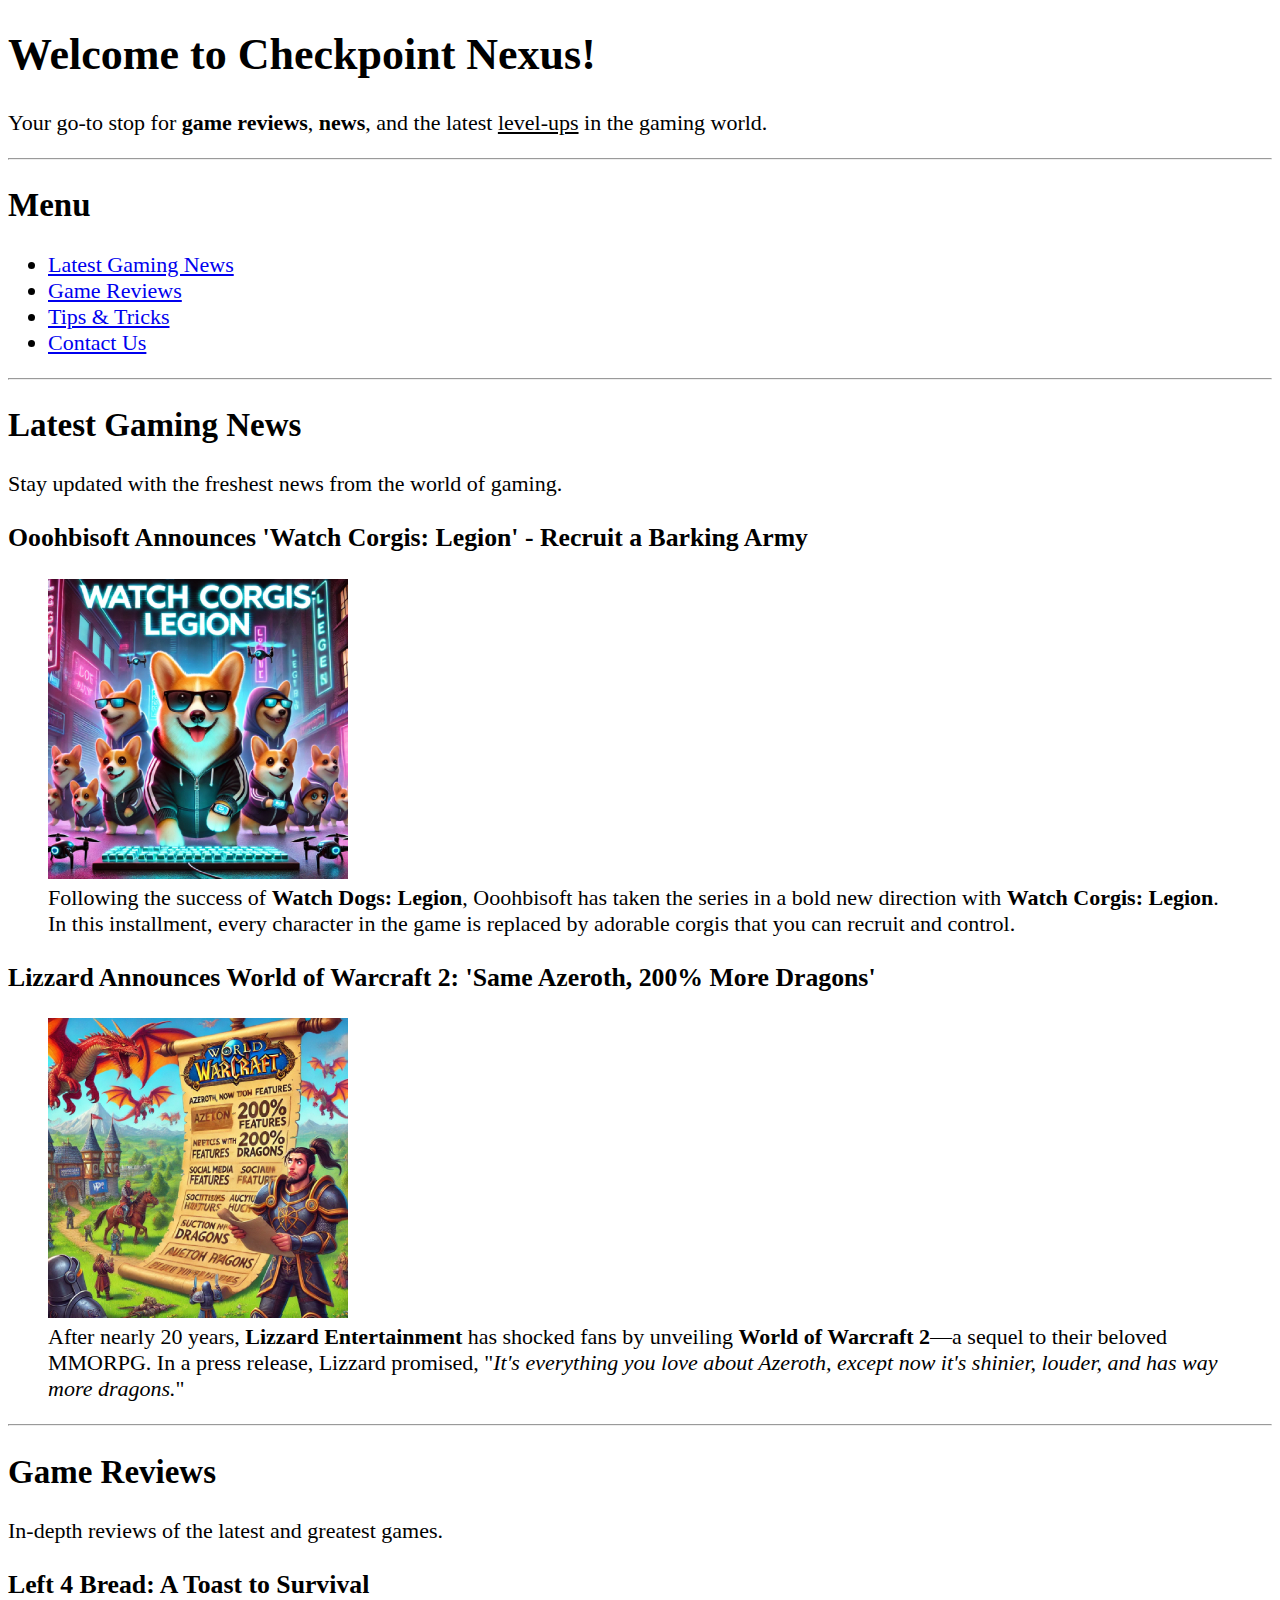
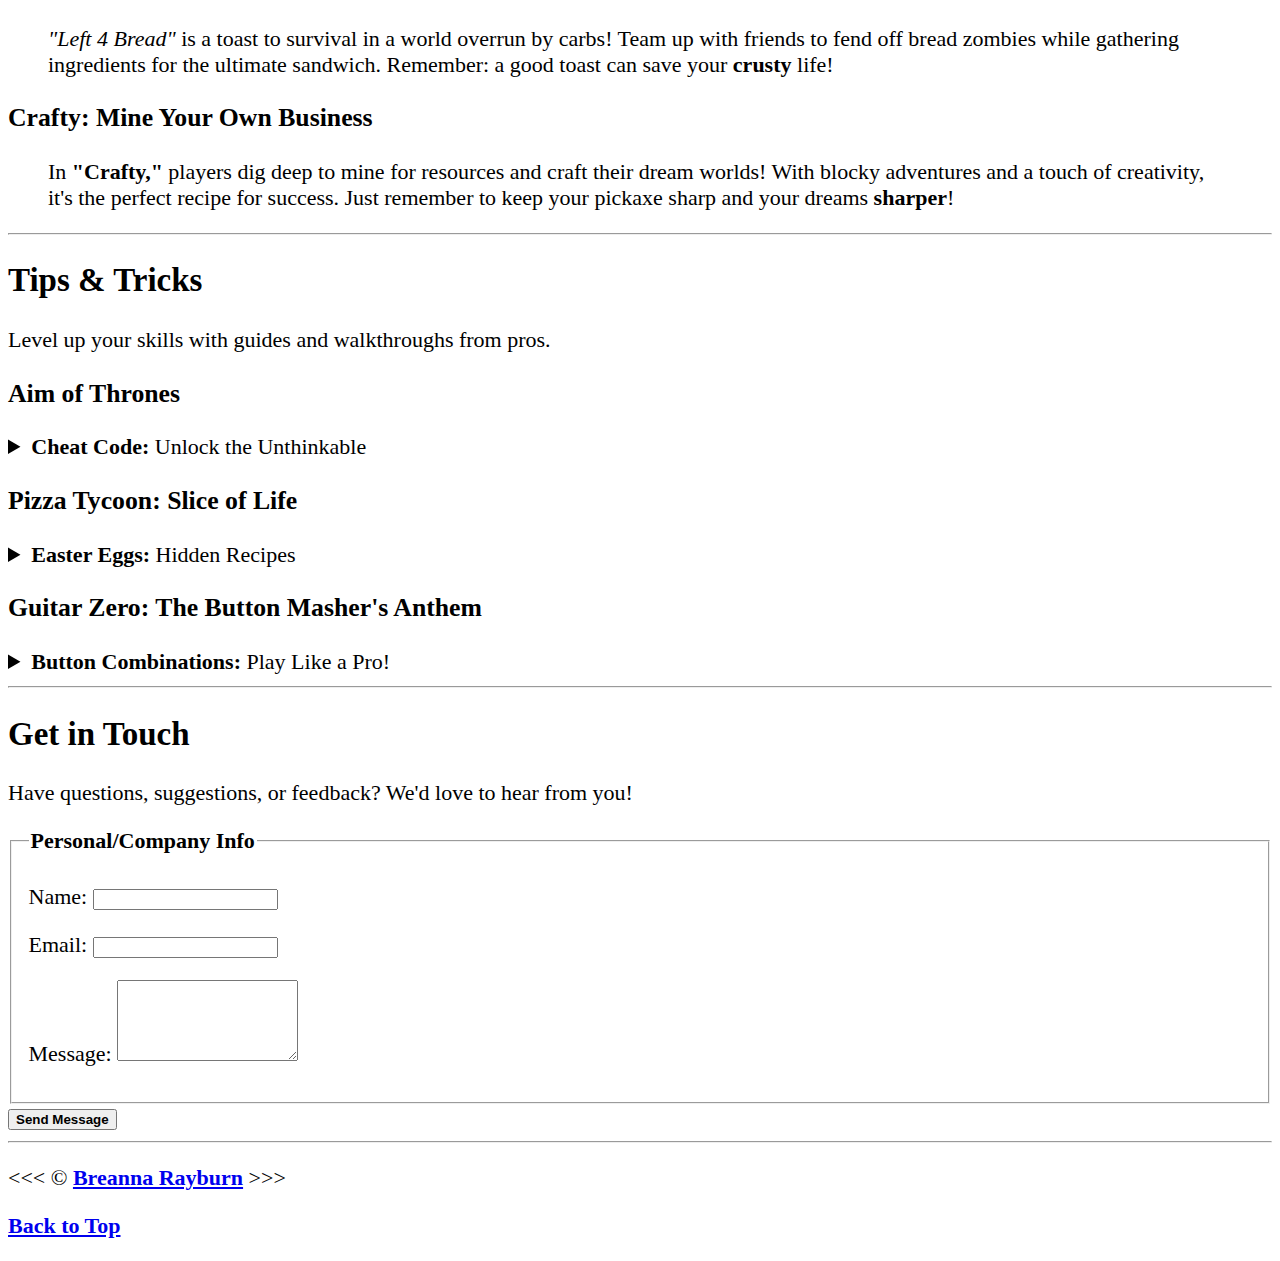
<file: w3/index.html>
<!DOCTYPE html>
<html lang="en">

<head>
  <meta charset="UTF-8">
  <meta name="author" content="Breanna Rayburn">
  <meta name="description"
    content="Explore Checkpoint Nexus for the latest game reviews, news, and tips, offering engaging insights into the gaming world.">
  <title>Home</title>
  <link rel="icon" href="joystick-favicon.png" type="image/x-icon">
  <link rel="stylesheet" href="main.css" type="text/css">
</head>

<body>

  <header>
    <h1>Welcome to <strong>Checkpoint Nexus</strong>!</h1>
    <p>Your go-to stop for <strong>game reviews</strong>, <strong>news</strong>, and the latest <u>level-ups</u> in the
      gaming world.</p>

    <hr>

    <nav aria-label="primary-navigation">
      <h2>Menu</h2>
      <ul>
        <li><a href="#news">Latest Gaming News</a></li>
        <li><a href="#reviews">Game Reviews</a></li>
        <li><a href="#tips">Tips & Tricks</a></li>
        <li><a href="#contact">Contact Us</a></li>
      </ul>
    </nav>
  </header>

  <hr>

  <main>
    <article id="news">
      <h2>Latest Gaming News</h2>
      <p>Stay updated with the freshest news from the world of gaming.</p>

      <section>
        <h3><strong>Ooohbisoft</strong> Announces 'Watch Corgis: Legion' - Recruit a Barking Army</h3>
        <figure>
          <img src="../imgs/watch-corgis-legion.png"
            alt="A group of corgis wearing futuristic hacker gear (sunglasses, hoodies, and tiny earpieces)"
            title="Watch Corgis Legion Art Reveal" width="300" height="300">
          <figcaption>Following the success of <strong>Watch Dogs: Legion</strong>, Ooohbisoft has taken the series in a
            bold new direction with <strong>Watch Corgis: Legion</strong>. In this installment, every character in the
            game is replaced by adorable corgis that you can recruit and control.</figcaption>
        </figure>
      </section>

      <section>
        <h3><strong>Lizzard</strong> Announces World of Warcraft 2: 'Same Azeroth, 200% More Dragons'</h3>
        <figure>
          <img src="../imgs/world-of-warcraft2.png"
            alt="A vibrant fantasy landscape with towering dragons flying over familiar cast"
            title="World of Warcraft 2 Art Reveal" width="300" height="300">
          <figcaption>After nearly 20 years, <strong>Lizzard Entertainment</strong> has shocked fans by unveiling
            <strong>World of Warcraft 2</strong>—a sequel to their beloved MMORPG. In a press release, Lizzard promised,
            "<em>It's everything you love about Azeroth, except now it's shinier, louder, and has way more
              dragons.</em>"
          </figcaption>
        </figure>
      </section>
    </article>

    <hr>

    <article id="reviews">
      <h2>Game Reviews</h2>
      <p>In-depth reviews of the latest and greatest games.</p>

      <section>
        <h3><strong>Left 4 Bread</strong>: A Toast to Survival</h3>
        <figure>
          <figcaption><em>"Left 4 Bread"</em> is a toast to survival in a world overrun by carbs! Team up with friends
            to fend off bread zombies while gathering ingredients for the ultimate sandwich. Remember: a good toast can
            save your <strong>crusty</strong> life!</figcaption>
        </figure>
      </section>
      <section>
        <h3><strong>Crafty</strong>: Mine Your Own Business</h3>
        <figure>
          <figcaption>In <strong>"Crafty,"</strong> players dig deep to mine for resources and craft their dream worlds!
            With blocky adventures and a touch of creativity, it's the perfect recipe for success. Just remember to keep
            your pickaxe sharp and your dreams <strong>sharper</strong>!</figcaption>
        </figure>
      </section>
    </article>

    <hr>

    <article id="tips">
      <h2>Tips & Tricks</h2>
      <p>Level up your skills with guides and walkthroughs from pros.</p>
      <section>
        <h3><strong>Aim of Thrones</strong></h3>
        <aside>
          <details>
            <summary><strong>Cheat Code:</strong> Unlock the Unthinkable</summary>
            <p>To unlock the ultimate weapon in <strong>"Aim of Thrones,"</strong> enter the code
              <strong>THRONEISYOURS</strong> at the main menu. This will give you unlimited power and make your enemies
              <em>quiver!</em>
            </p>
          </details>
        </aside>
      </section>
      <section>
        <h3><strong>Pizza Tycoon</strong>: Slice of Life</h3>
        <aside>
          <details>
            <summary><strong>Easter Eggs:</strong> Hidden Recipes</summary>
            <p>Explore the old Italian restaurant to find secret recipes for legendary pizzas that boost your sales by
              <strong>200%!</strong>
            </p>
          </details>
        </aside>
      </section>
      <section>
        <h3><strong>Guitar Zero</strong>: The Button Masher's Anthem</h3>
        <aside>
          <details>
            <summary><strong>Button Combinations:</strong> Play Like a Pro!</summary>
            <p>Master these button combinations to achieve maximum score:</p>
            <table>
              <caption>Button Combinations for Maximum Scoring</caption>
              <thead>
                <tr>
                  <th>Song Title</th>
                  <th>Button Combination</th>
                  <th>Bonus Effect</th>
                </tr>
              </thead>
              <tbody>
                <tr>
                  <td><strong>Rockin' Raccoon</strong></td>
                  <td>Green, Red, Yellow</td>
                  <td><strong>Double Points!</strong></td>
                </tr>
                <tr>
                  <td><strong>Funky Frog Jam</strong></td>
                  <td>Red, Blue, Blue, Yellow</td>
                  <td><strong>Speed Boost!</strong></td>
                </tr>
                <tr>
                  <td><strong>Metallic Moose</strong></td>
                  <td>Yellow, Green, Red, Green</td>
                  <td><strong>Extra Life!</strong></td>
                </tr>
                <tr>
                  <td><strong>Jazzed-Up Jaguar</strong></td>
                  <td>Blue, Red, Green, Blue</td>
                  <td><strong>High Score Multiplier!</strong></td>
                </tr>
              </tbody>
              <tfoot>
                <tr>
                  <td colspan="3">Master these combinations for ultimate success in <strong>"Guitar Zero!"</strong></td>
                </tr>
              </tfoot>
            </table>
          </details>
        </aside>
      </section>
    </article>

    <hr>

    <article id="contact">
      <h2>Get in Touch</h2>
      <p>Have questions, suggestions, or feedback? We'd love to hear from you!</p>
      <form action="#" method="POST">
        <fieldset>
          <legend><strong>Personal/Company Info</strong></legend>
          <p>
            <label for="name">Name:</label>
            <input type="text" id="name" name="name" required>
          </p>
          <p>
            <label for="email">Email:</label>
            <input type="email" id="email" name="email" required>
          </p>

          <p>
            <label for="message">Message:</label>
            <textarea id="message" name="message" rows="5" required></textarea>
          </p>
        </fieldset>

        <button type="submit"><strong>Send Message</strong></button>
      </form>
    </article>
  </main>

  <hr>

  <footer>
    <p>
      &lt;&lt;&lt; &copy; <a href="about.html"><strong>Breanna Rayburn</strong></a> &gt;&gt;&gt;
    </p>
    <p>
      <a href="#"><strong>Back to Top</strong></a>
    </p>
  </footer>

</body>

</html>
</file>
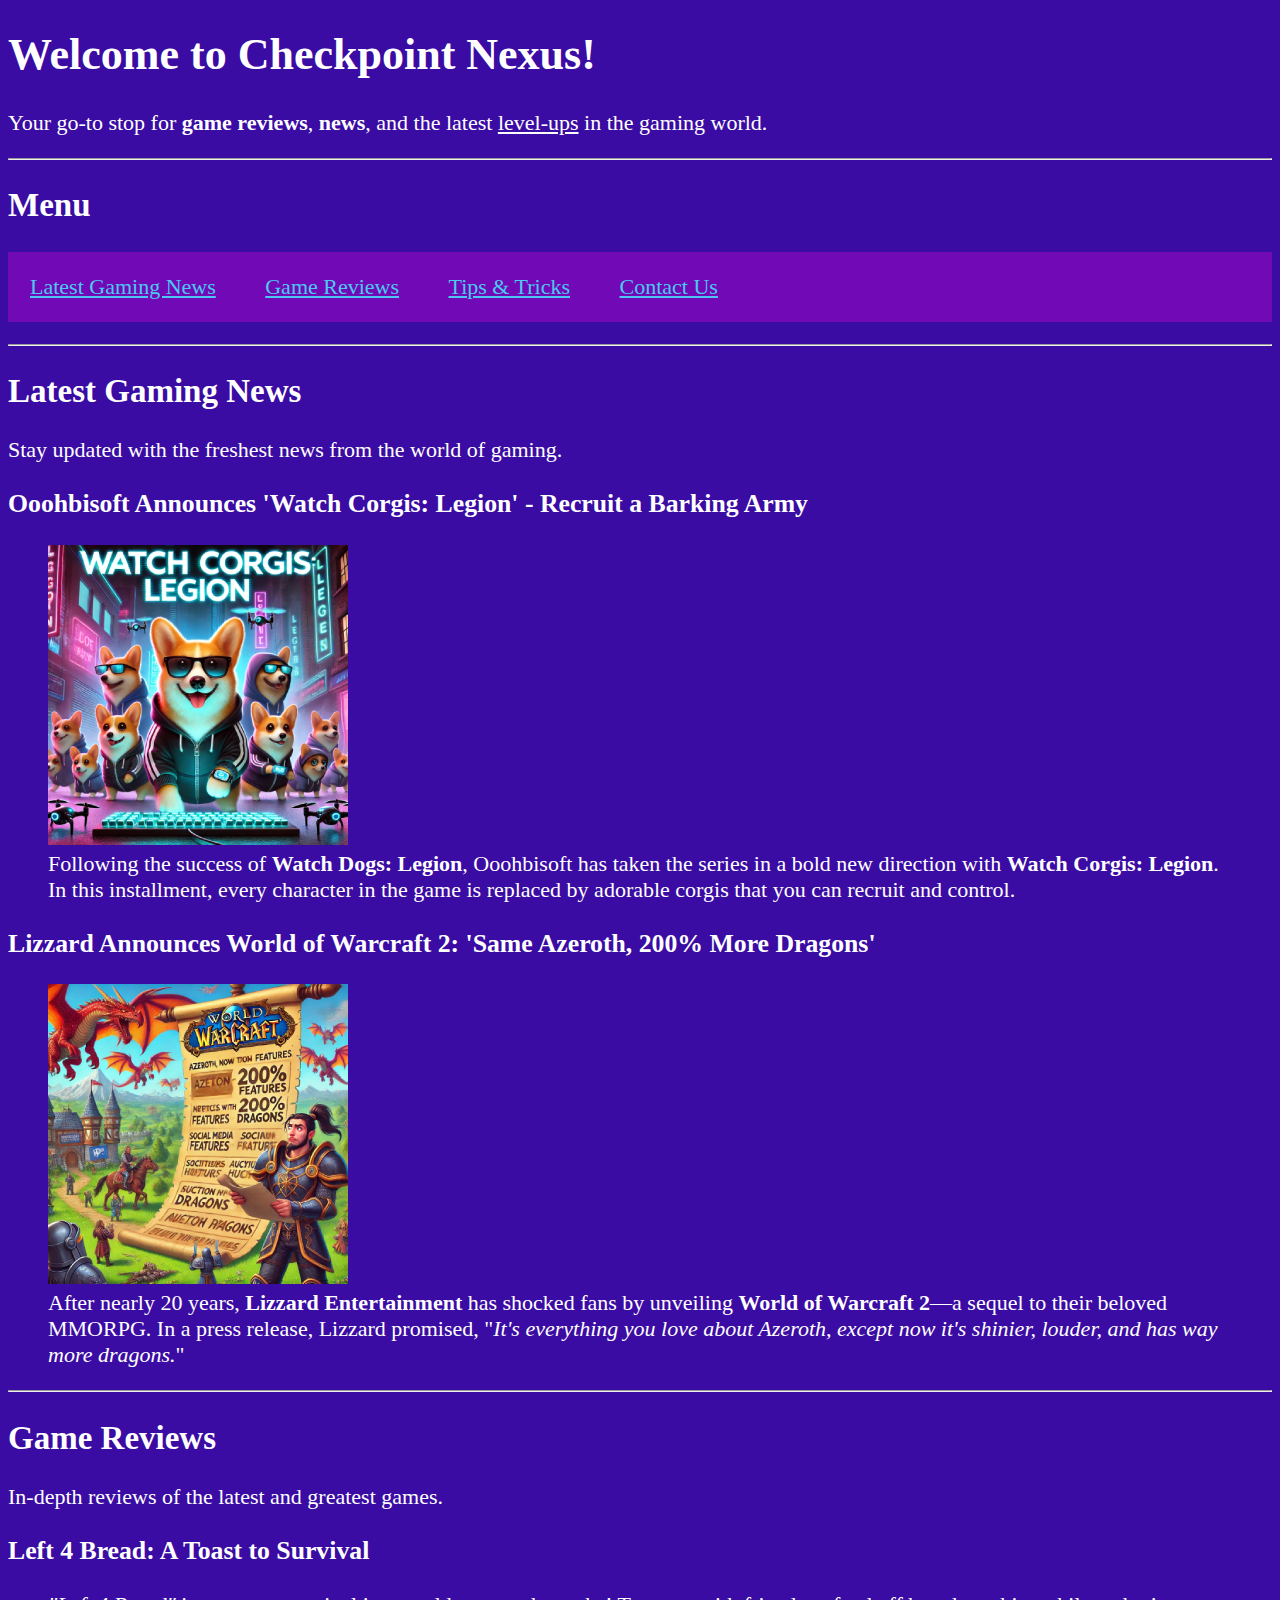
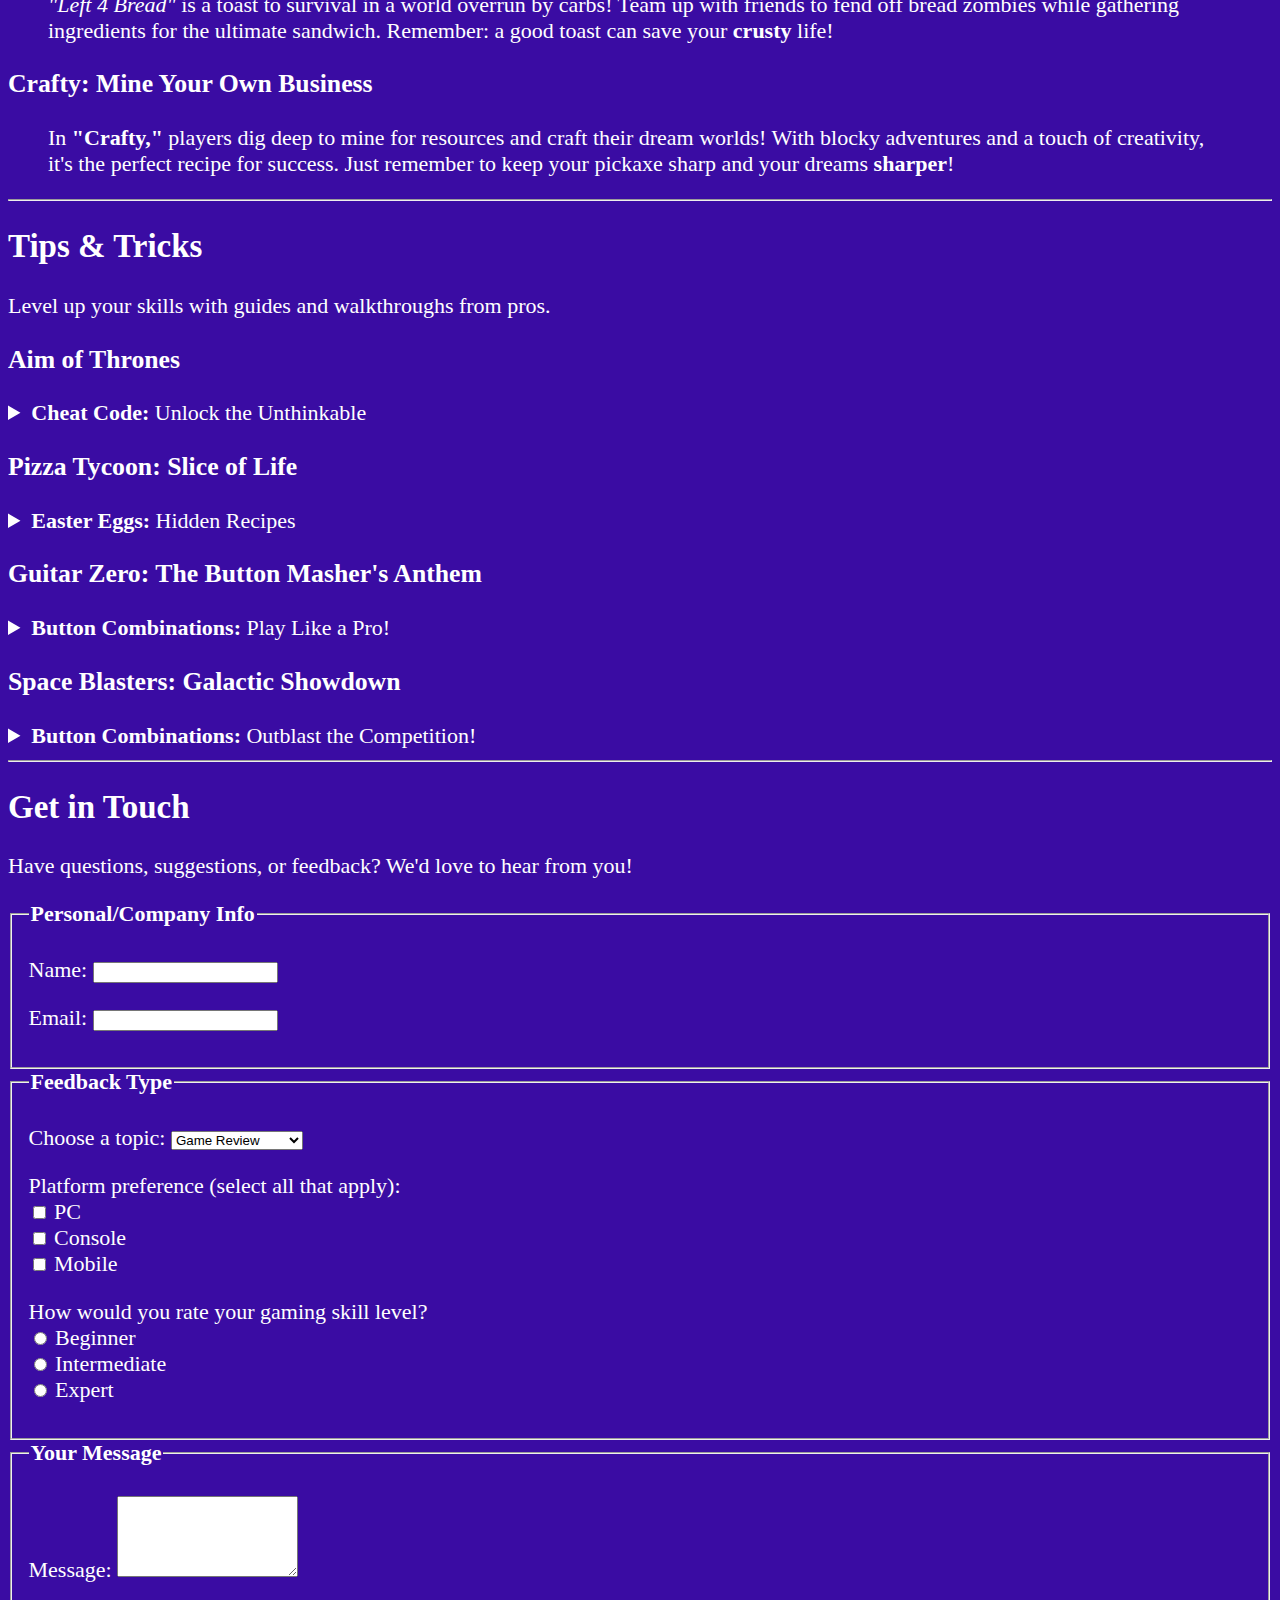
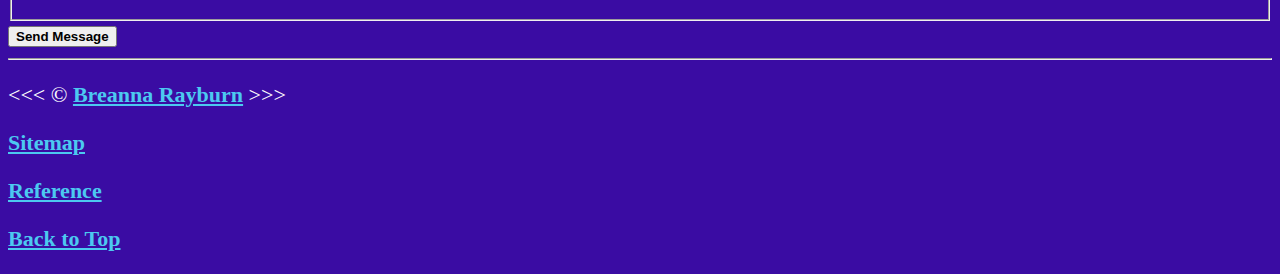
<file: w4/index.html>
<!DOCTYPE html>
<html lang="en">

<head>
  <meta charset="UTF-8">
  <meta name="author" content="Breanna Rayburn">
  <meta name="description"
    content="Explore Checkpoint Nexus for the latest game reviews, news, and tips, offering engaging insights into the gaming world.">
  <title>Week 4 css group work</title>
  <link rel="icon" href="joystick-favicon.png" type="image/x-icon">
  <link rel="stylesheet" href="css/main.css" type="text/css">
</head>

<body>

  <header>
    <h1>Welcome to <strong>Checkpoint Nexus</strong>!</h1>
    <p>Your go-to stop for <strong>game reviews</strong>, <strong>news</strong>, and the latest <u>level-ups</u> in the
      gaming world.</p>

    <hr>

    <nav aria-label="primary-navigation">
      <h2>Menu</h2>
      <ul>
        <li><a href="#news">Latest Gaming News</a></li>
        <li><a href="#reviews">Game Reviews</a></li>
        <li><a href="#tips">Tips & Tricks</a></li>
        <li><a href="#contact">Contact Us</a></li>
      </ul>
    </nav>
  </header>

  <hr>

  <main>
    <article id="news">
      <h2>Latest Gaming News</h2>
      <p>Stay updated with the freshest news from the world of gaming.</p>

      <section>
        <h3><strong>Ooohbisoft</strong> Announces 'Watch Corgis: Legion' - Recruit a Barking Army</h3>
        <figure>
          <img src="../imgs/watch-corgis-legion.png"
            alt="A group of corgis wearing futuristic hacker gear (sunglasses, hoodies, and tiny earpieces)"
            title="Watch Corgis Legion Art Reveal" width="300" height="300">
          <figcaption>Following the success of <strong>Watch Dogs: Legion</strong>, Ooohbisoft has taken the series in a
            bold new direction with <strong>Watch Corgis: Legion</strong>. In this installment, every character in the
            game is replaced by adorable corgis that you can recruit and control.</figcaption>
        </figure>
      </section>

      <section>
        <h3><strong>Lizzard</strong> Announces World of Warcraft 2: 'Same Azeroth, 200% More Dragons'</h3>
        <figure>
          <img src="../imgs/world-of-warcraft2.png"
            alt="A vibrant fantasy landscape with towering dragons flying over familiar cast"
            title="World of Warcraft 2 Art Reveal" width="300" height="300">
          <figcaption>After nearly 20 years, <strong>Lizzard Entertainment</strong> has shocked fans by unveiling
            <strong>World of Warcraft 2</strong>—a sequel to their beloved MMORPG. In a press release, Lizzard promised,
            "<em>It's everything you love about Azeroth, except now it's shinier, louder, and has way more
              dragons.</em>"
          </figcaption>
        </figure>
      </section>
    </article>

    <hr>

    <article id="reviews">
      <h2>Game Reviews</h2>
      <p>In-depth reviews of the latest and greatest games.</p>

      <section>
        <h3><strong>Left 4 Bread</strong>: A Toast to Survival</h3>
        <figure>
          <figcaption><em>"Left 4 Bread"</em> is a toast to survival in a world overrun by carbs! Team up with friends
            to fend off bread zombies while gathering ingredients for the ultimate sandwich. Remember: a good toast can
            save your <strong>crusty</strong> life!</figcaption>
        </figure>
      </section>
      <section>
        <h3><strong>Crafty</strong>: Mine Your Own Business</h3>
        <figure>
          <figcaption>In <strong>"Crafty,"</strong> players dig deep to mine for resources and craft their dream worlds!
            With blocky adventures and a touch of creativity, it's the perfect recipe for success. Just remember to keep
            your pickaxe sharp and your dreams <strong>sharper</strong>!</figcaption>
        </figure>
      </section>
    </article>

    <hr>

    <article id="tips">
      <h2>Tips & Tricks</h2>
      <p>Level up your skills with guides and walkthroughs from pros.</p>
      <section>
        <h3><strong>Aim of Thrones</strong></h3>
        <aside>
          <details>
            <summary><strong>Cheat Code:</strong> Unlock the Unthinkable</summary>
            <p>To unlock the ultimate weapon in <strong>"Aim of Thrones,"</strong> enter the code
              <strong>THRONEISYOURS</strong> at the main menu. This will give you unlimited power and make your enemies
              <em>quiver!</em>
            </p>
          </details>
        </aside>
      </section>
      <section>
        <h3><strong>Pizza Tycoon</strong>: Slice of Life</h3>
        <aside>
          <details>
            <summary><strong>Easter Eggs:</strong> Hidden Recipes</summary>
            <p>Explore the old Italian restaurant to find secret recipes for legendary pizzas that boost your sales by
              <strong>200%!</strong>
            </p>
          </details>
        </aside>
      </section>
      <section>
        <h3><strong>Guitar Zero</strong>: The Button Masher's Anthem</h3>
        <aside>
          <details>
            <summary><strong>Button Combinations:</strong> Play Like a Pro!</summary>
            <p>Master these button combinations to achieve maximum score:</p>
            <table>
              <caption>Button Combinations for Maximum Scoring</caption>
              <thead>
                <tr>
                  <th>Song Title</th>
                  <th>Button Combination</th>
                  <th>Bonus Effect</th>
                </tr>
              </thead>
              <tbody>
                <tr>
                  <td><strong>Rockin' Raccoon</strong></td>
                  <td>
                    <span class="green-box">Green</span>,
                    <span class="red-box">Red</span>,
                    <span class="yellow-box">Yellow</span>
                  </td>
                  <td><strong>Double Points!</strong></td>
                </tr>
                <tr>
                  <td><strong>Funky Frog Jam</strong></td>
                  <td>
                    <span class="red-box">Red</span>,
                    <span class="blue-box">Blue</span>,
                    <span class="blue-box">Blue</span>,
                    <span class="yellow-box">Yellow</span>
                  </td>
                  <td><strong>Speed Boost!</strong></td>
                </tr>
                <tr>
                  <td><strong>Metallic Moose</strong></td>
                  <td>
                    <span class="yellow-box">Yellow</span>,
                    <span class="green-box">Green</span>,
                    <span class="red-box">Red</span>,
                    <span class="green-box">Green</span>
                  </td>
                  <td><strong>Extra Life!</strong></td>
                </tr>
                <tr>
                  <td><strong>Jazzed-Up Jaguar</strong></td>
                  <td>
                    <span class="blue-box">Blue</span>,
                    <span class="red-box">Red</span>,
                    <span class="green-box">Green</span>,
                    <span class="blue-box">Blue</span>
                  </td>
                  <td><strong>High Score Multiplier!</strong></td>
                </tr>
              </tbody>
              <tfoot>
                <tr>
                  <td colspan="3">Master these combinations for ultimate success in <strong>"Guitar Zero!"</strong></td>
                </tr>
              </tfoot>
            </table>
          </details>
        </aside>
      </section>
      <section>
        <h3><strong>Space Blasters</strong>: Galactic Showdown</h3>
        <aside>
          <details>
            <summary><strong>Button Combinations:</strong> Outblast the Competition!</summary>
            <p>Use these button combinations to unlock powerful attacks and abilities:</p>
            <table>
              <caption>Button Combinations for Supreme Blasting Power</caption>
              <thead>
                <tr>
                  <th>Move</th>
                  <th>Button Combination</th>
                  <th>Bonus Effect</th>
                </tr>
              </thead>
              <tbody>
                <tr>
                  <td><strong>Star Burst</strong></td>
                  <td>
                    <span class="blue-box">Blue</span>,
                    <span class="red-box">Red</span>,
                    <span class="green-box">Green</span>,
                    <span class="blue-box">Blue</span>
                  </td>
                  <td><strong>Shield Boost!</strong></td>
                </tr>
                <tr>
                  <td><strong>Nova Pulse</strong></td>
                  <td>
                    <span class="red-box">Red</span>,
                    <span class="green-box">Green</span>,
                    <span class="green-box">Green</span>,
                    <span class="yellow-box">Yellow</span>
                  </td>
                  <td><strong>Extra Damage!</strong></td>
                </tr>
                <tr>
                  <td><strong>Astro Smash</strong></td>
                  <td>
                    <span class="yellow-box">Yellow</span>,
                    <span class="yellow-box">Yellow</span>,
                    <span class="blue-box">Blue</span>,
                    <span class="red-box">Red</span>
                  </td>
                  <td><strong>Speed Burst!</strong></td>
                </tr>
                <tr>
                  <td><strong>Comet Crash</strong></td>
                  <td>
                    <span class="green-box">Green</span>,
                    <span class="blue-box">Blue</span>,
                    <span class="red-box">Red</span>,
                    <span class="yellow-box">Yellow</span>
                  </td>
                  <td><strong>Double Points!</strong></td>
                </tr>
              </tbody>
              <tfoot>
                <tr>
                  <td colspan="3">Practice these moves to dominate in <strong>"Space Blasters!"</strong></td>
                </tr>
              </tfoot>
            </table>
          </details>
        </aside>
      </section>
    </article>

    <hr>

    <!-- HTTPbin is a site that allows us to use free api calls to test things like a form. We can use the post method and the post url to send over a POST request which is sending data of the form over to the site. The site then returns the request made from the form, which includes all the form data submitted. The "name" property in the inpt is important, beacuse that is how the server will mark which data comes from which part of the form.  -->

    <article id="contact">
      <h2>Get in Touch</h2>
      <p>Have questions, suggestions, or feedback? We'd love to hear from you!</p>
      <form action="https://httpbin.org/post" method="POST">
        <fieldset>
          <legend><strong>Personal/Company Info</strong></legend>
          <p>
            <label for="name">Name:</label>
            <input type="text" id="name" name="name" required>
          </p>
          <p>
            <label for="email">Email:</label>
            <input type="email" id="email" name="email" required>
          </p>
        </fieldset>

        <fieldset>
          <legend><strong>Feedback Type</strong></legend>
          <p>
            <label for="feedback-type">Choose a topic:</label>
            <select id="feedback-type" name="feedback_type">
              <option value="review">Game Review</option>
              <option value="news">Latest News</option>
              <option value="tips">Tips & Tricks</option>
              <option value="general">General Feedback</option>
            </select>
          </p>
          <p>
            <label>Platform preference (select all that apply):</label><br>
            <input type="checkbox" id="pc" name="platform" value="PC">
            <label for="pc">PC</label><br>
            <input type="checkbox" id="console" name="platform" value="Console">
            <label for="console">Console</label><br>
            <input type="checkbox" id="mobile" name="platform" value="Mobile">
            <label for="mobile">Mobile</label><br>
          </p>
          <p>
            <label>How would you rate your gaming skill level?</label><br>
            <input type="radio" id="beginner" name="skill_level" value="Beginner">
            <label for="beginner">Beginner</label><br>
            <input type="radio" id="intermediate" name="skill_level" value="Intermediate">
            <label for="intermediate">Intermediate</label><br>
            <input type="radio" id="expert" name="skill_level" value="Expert">
            <label for="expert">Expert</label><br>
          </p>
        </fieldset>

        <fieldset>
          <legend><strong>Your Message</strong></legend>
          <p>
            <label for="message">Message:</label>
            <textarea id="message" name="message" rows="5" required></textarea>
          </p>
        </fieldset>

        <button type="submit"><strong>Send Message</strong></button>
      </form>
    </article>
  </main>

  <hr>

  <footer>
    <p>
      &lt;&lt;&lt; &copy; <a href="about.html"><strong>Breanna Rayburn</strong></a> &gt;&gt;&gt;
    </p>
    <p><a href="sitemap.html"><strong>Sitemap</strong></a></p>
    <p><a href="reference.html"><strong>Reference</strong></a></p>
    <p>
      <a href="#"><strong>Back to Top</strong></a>
    </p>
  </footer>

</body>

</html>
</file>
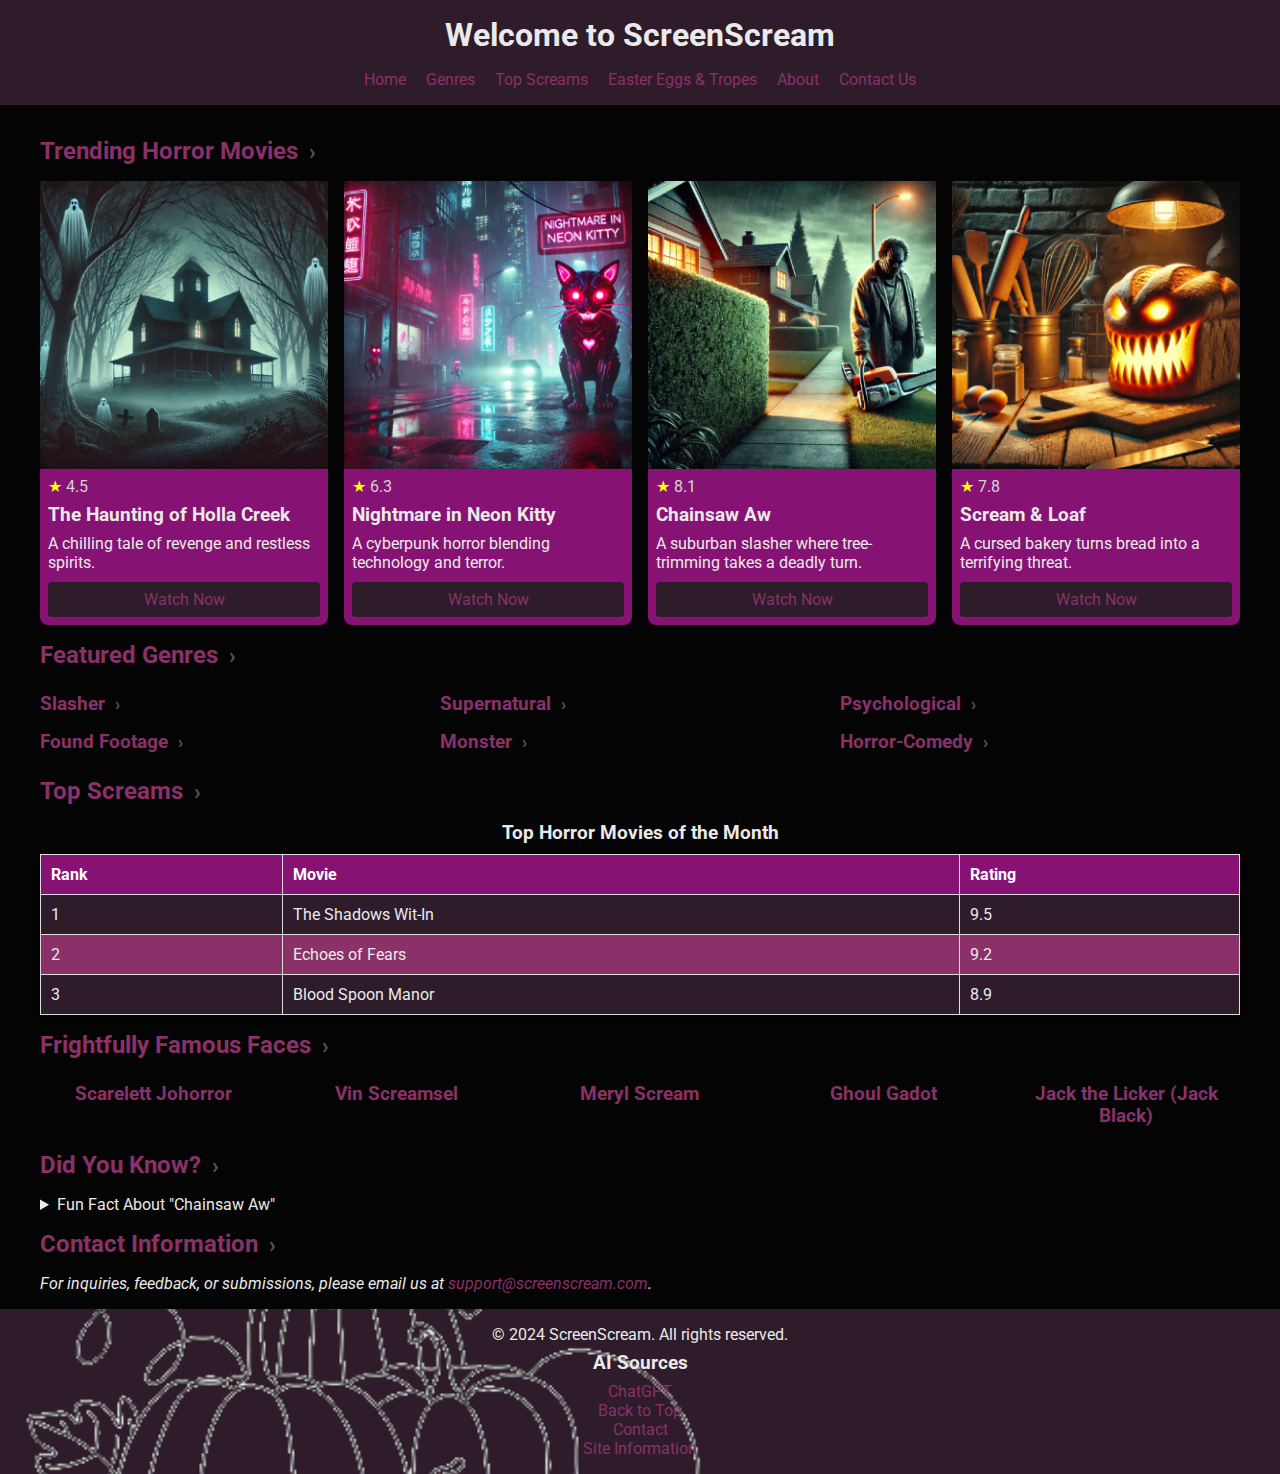
<file: project/final/index.html>
<!DOCTYPE html>
<html lang="en">

<head>
  <meta charset="UTF-8">
  <meta name="viewport" content="width=device-width, initial-scale=1.0">
  <meta name="description"
    content="ScreenScream - The ultimate horror movie database featuring genres, reviews, and top-rated horror picks.">
  <meta name="keywords" content="horror movies, reviews, genres, top-rated horror, Easter eggs">
  <meta name="author" content="ScreenScream Team">
  <title>ScreenScream - Home</title>
  <link rel="stylesheet" href="css/style.css">
</head>

<body id="top">
  <header>
    <h1>Welcome to ScreenScream</h1>
    <nav>
      <ul>
        <li><a href="index.html">Home</a></li>
        <li><a href="genres.html">Genres</a></li>
        <li><a href="top-screams.html">Top Screams</a></li>
        <li><a href="easter-eggs.html">Easter Eggs & Tropes</a></li>
        <li><a href="about.html">About</a></li>
        <li><a href="contact.html">Contact Us</a></li>
      </ul>
    </nav>
  </header>
  <main>
    <article>
      <h2>
        <a href="#">Trending Horror Movies <span class="caret">›</span></a>
      </h2>

      <div class="trending">
        <figure>
          <img src="../img/haunting-of-holla-creek.png"
            alt="A dark forest with a misty atmosphere and an abandoned house glowing faintly, representing 'The Haunting of Holla Creek.'"
            title="The Haunting of Holla Creek" height="300" width="300">
          <figcaption>
            <span class="rating">
              <span class="star">★</span> 4.5
            </span>
            <h3>The Haunting of Holla Creek</h3>
            <p>A chilling tale of revenge and restless spirits.</p>
            <a href="#" class="btn">Watch Now</a>
          </figcaption>
        </figure>

        <figure>
          <img src="../img/nightmare-in-neon-kitty.png"
            alt="A futuristic city glowing with neon lights, featuring a sinister robotic cat with glowing red eyes for 'Nightmare in Neon Kitty.'"
            title="Nightmare in Neon Kitty" height="300" width="300">
          <figcaption>
            <span class="rating">
              <span class="star">★</span> 6.3
            </span>
            <h3>Nightmare in Neon Kitty</h3>
            <p>A cyberpunk horror blending technology and terror.</p>
            <a href="nightmare-neon-kitty.html" class="btn">Watch Now</a>
          </figcaption>
        </figure>

        <figure>
          <img src="../img/chainsaw-aw.png"
            alt="A suburban neighborhood at twilight with a shadowy figure holding a chainsaw, representing 'Chainsaw Aw.'"
            title="Chainsaw Aw" height="300" width="300" loading="lazy">
          <figcaption>
            <span class="rating">
              <span class="star">★</span> 8.1
            </span>
            <h3>Chainsaw Aw</h3>
            <p>A suburban slasher where tree-trimming takes a deadly turn.</p>
            <a href="#" class="btn">Watch Now</a>
          </figcaption>
        </figure>

        <figure>
          <img src="../img/scream-and-loaf.png"
            alt="A rustic bakery with a sinister loaf of bread glowing faintly on the counter, symbolizing 'Scream & Loaf.'"
            title="Scream & Loaf" height="300" width="300" loading="lazy">
          <figcaption>
            <span class="rating">
              <span class="star">★</span> 7.8
            </span>
            <h3>Scream & Loaf</h3>
            <p>A cursed bakery turns bread into a terrifying threat.</p>
            <a href="#" class="btn">Watch Now</a>
          </figcaption>
        </figure>
      </div>
    </article>
    <article class="featured-genres">
      <h2>
        <a href="genres.html">Featured Genres <span class="caret">›</span></a>
      </h2>
      <ul>
        <li>
          <h3><a href="genres.html#slasher">Slasher <span class="caret">›</span></a></h3>
        </li>
        <li>
          <h3><a href="genres.html#supernatural">Supernatural <span class="caret">›</span></a></h3>
        </li>
        <li>
          <h3><a href="genres.html#psychological">Psychological <span class="caret">›</span></a></h3>
        </li>
        <li>
          <h3><a href="genres.html#found-footage">Found Footage <span class="caret">›</span></a></h3>
        </li>
        <li>
          <h3><a href="genres.html#monster">Monster <span class="caret">›</span></a></h3>
        </li>
        <li>
          <h3><a href="genres.html#horror-comedy">Horror-Comedy <span class="caret">›</span></a></h3>
        </li>
      </ul>
    </article>
    <article>
      <h2>
        <a href="top-screams.html">Top Screams <span class="caret">›</span></a>
      </h2>
      <table>
        <caption>Top Horror Movies of the Month</caption>
        <thead>
          <tr>
            <th>Rank</th>
            <th>Movie</th>
            <th>Rating</th>
          </tr>
        </thead>
        <tbody>
          <tr>
            <td>1</td>
            <td>The Shadows Wit-In</td>
            <td>9.5</td>
          </tr>
          <tr>
            <td>2</td>
            <td>Echoes of Fears</td>
            <td>9.2</td>
          </tr>
          <tr>
            <td>3</td>
            <td>Blood Spoon Manor</td>
            <td>8.9</td>
          </tr>
        </tbody>
      </table>
    </article>
    <article class="famous-faces">
      <h2>
        <a href="#">Frightfully Famous Faces <span class="caret">›</span></a>
      </h2>
      <ul>
        <li>
          <h3><a href="https://www.google.com/search?q=Scarelett+Johorror" target="_blank"
              rel="noopener noreferrer">Scarelett
              Johorror</a></h3>
        </li>
        <li>
          <h3><a href="https://www.google.com/search?q=Vin+Screamsel" target="_blank" rel="noopener noreferrer">Vin
              Screamsel</a></h3>
        </li>
        <li>
          <h3><a href="https://www.google.com/search?q=Meryl+Scream" target="_blank" rel="noopener noreferrer">Meryl
              Scream</a></h3>
        </li>
        <li>
          <h3><a href="https://www.google.com/search?q=Ghoul+Gadot" target="_blank" rel="noopener noreferrer">Ghoul
              Gadot</a>
          </h3>
        </li>
        <li>
          <h3><a href="https://www.google.com/search?q=Jack+the+Licker" target="_blank" rel="noopener noreferrer">Jack
              the
              Licker (Jack Black)</a></h3>
        </li>
      </ul>
    </article>
    <article>
      <h2>
        <a href="easter-eggs.html">Did You Know? <span class="caret">›</span></a>
      </h2>
      <details>
        <summary>Fun Fact About "Chainsaw Aw"</summary>
        <p><cite>"Chainsaw Aw"</cite> was inspired by a mix of horror and suburban life, blending classic slasher vibes
          with a quirky twist. It was made in just 15 days!</p>
        <time datetime="2024-10-31">Released on October 31, 2024</time>
      </details>
    </article>
    <article class="contact">
      <h2>
        <a href="contact.html">Contact Information <span class="caret">›</span></a>
      </h2>
      <address>
        For inquiries, feedback, or submissions, please email us at <a
          href="mailto:support@screenscream.com">support@screenscream.com</a>.
      </address>
    </article>
  </main>
  <footer>
    <p>&copy; 2024 ScreenScream. All rights reserved.</p>
    <article>
      <h3>AI Sources</h3>
      <ul>
        <li><a href="https://chat.openai.com/" target="_blank" rel="noopener noreferrer">ChatGPT</a></li>
      </ul>
    </article>
    <p><a href="#top" id="back-to-top">Back to Top</a></p>
    <p><a href="contact.html">Contact</a></p>
    <p><a href="site.html">Site Information</a></p>
  </footer>
</body>

</html>
</file>
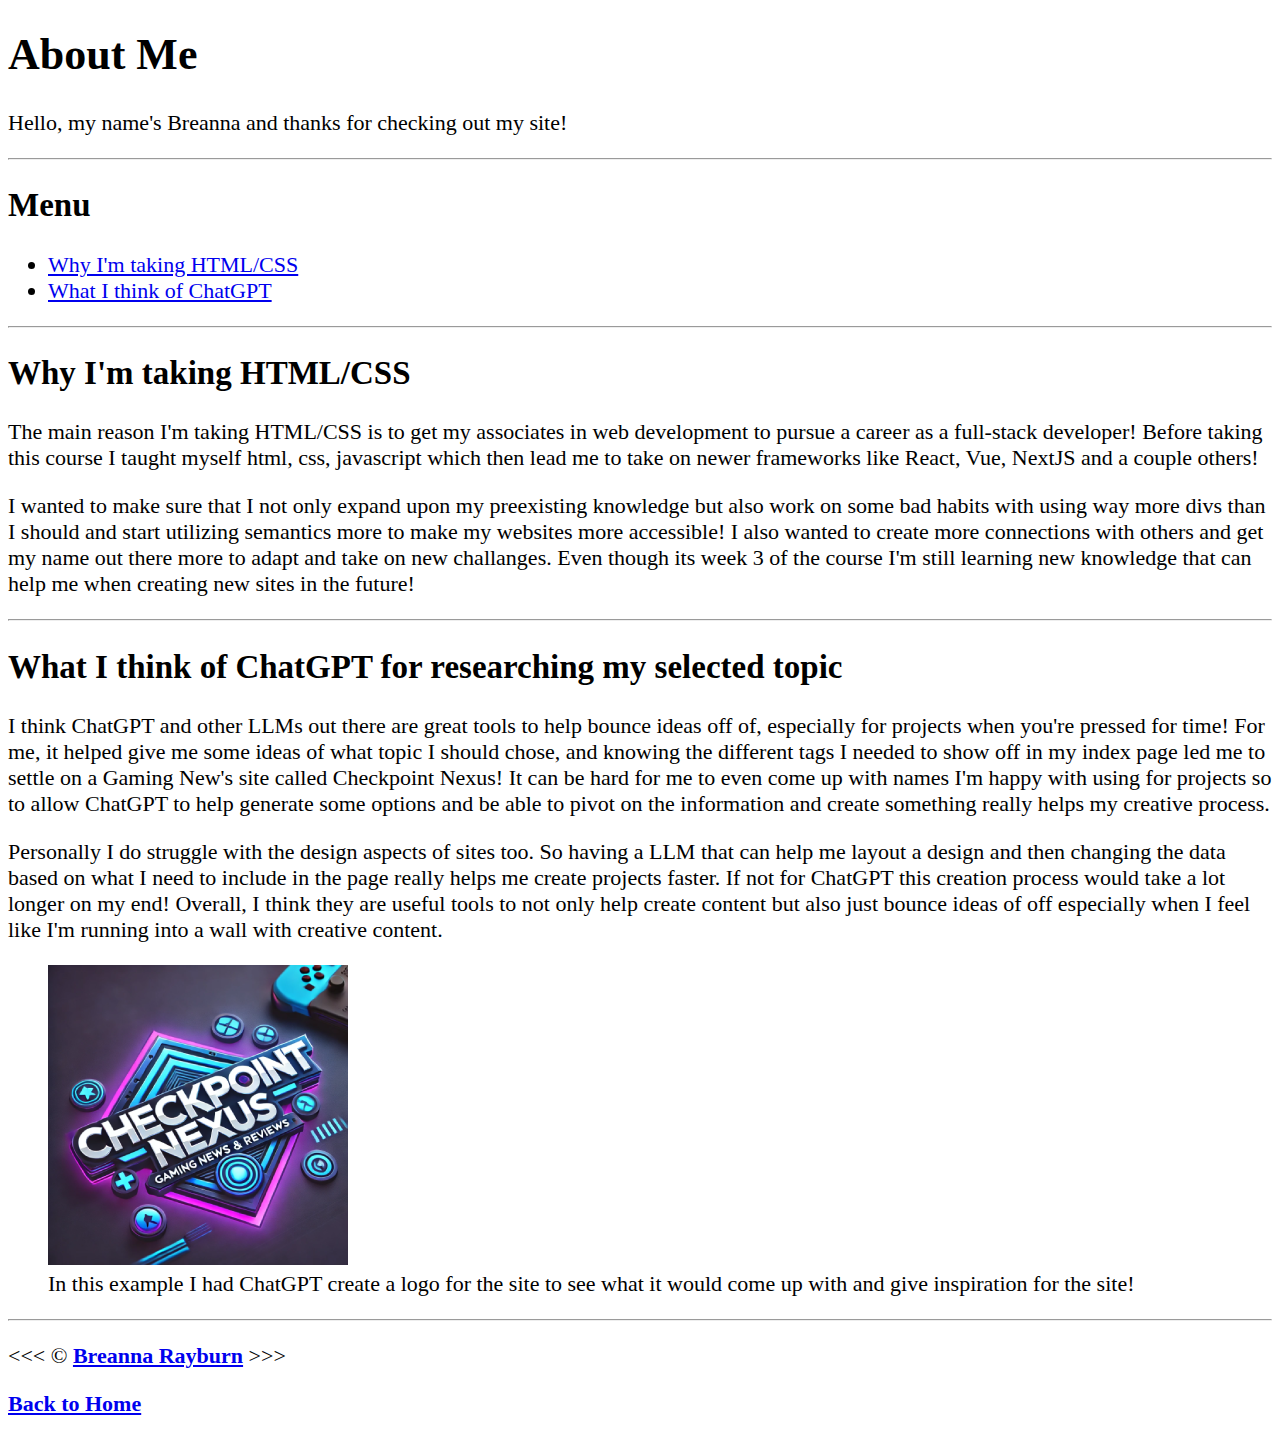
<file: w3/about.html>
<!DOCTYPE html>
<html lang="en">

<head>
  <meta charset="UTF-8">
  <meta name="author" content="Breanna Rayburn">
  <meta name="description"
    content="Explore Checkpoint Nexus for the latest game reviews, news, and tips, offering engaging insights into the gaming world.">
  <title>About</title>
  <link rel="icon" href="joystick-favicon.png" type="image/x-icon">
  <link rel="stylesheet" href="main.css" type="text/css">
</head>

<body>
  <header>
    <h1>About Me</h1>
    <p>Hello, my name's Breanna and thanks for checking out my site!</p>

    <hr>

    <nav aria-label="primary-navigation">
      <h2>Menu</h2>
      <ul>
        <li><a href="#html">Why I'm taking HTML/CSS</a></li>
        <li><a href="#chatgpt">What I think of ChatGPT</a></li>
      </ul>
    </nav>
  </header>

  <hr>

  <main>
    <article id="html">
      <h2>Why I'm taking HTML/CSS</h2>
      <p>The main reason I'm taking HTML/CSS is to get my associates in web development to pursue a career as a
        full-stack developer! Before taking this course I taught myself html, css, javascript which then lead me to
        take on newer frameworks like React, Vue, NextJS and a couple others! </p>
      <p> I wanted to make sure that I not only
        expand upon my preexisting knowledge but also work on some bad habits with using way more divs than I should
        and start utilizing semantics more to make my websites more accessible! I also wanted to create more
        connections with others and get my name out there more to adapt and take on new challanges. Even though its
        week 3 of the course I'm still learning new knowledge that can help me when creating new sites in the future!
      </p>
    </article>

    <hr>

    <article id="chatgpt">
      <h2>What I think of ChatGPT for researching my selected topic</h2>
      <p>I think ChatGPT and other LLMs out there are great tools to help bounce ideas off of, especially for projects
        when you're pressed for time! For me, it helped give me some ideas of what topic I should chose, and knowing
        the different tags I needed to show off in my index page led me to settle on a Gaming New's site called
        Checkpoint Nexus! It can be hard for me to even come up with names I'm happy with using for projects so to
        allow ChatGPT to help generate some options and be able to pivot on the information and create something
        really helps my creative process.</p>
      <p>Personally I do struggle with the design aspects of sites too. So having a LLM that can help me layout a
        design and then changing the data based on what I need to include in the page really helps me create projects
        faster. If not for ChatGPT this creation process would take a lot longer on my end! Overall, I think they are
        useful tools to not only help create content but also just bounce ideas of off especially when I feel like I'm
        running into a wall with creative content.</p>
      <figure>
        <img src="../imgs/checkpoint-nexus-logo.png" alt="Checkpoint nexus logo with reviews and news caption under it"
          title="Checkpoint Nexus Logo" width="300" height="300">
        <figcaption>In this example I had ChatGPT create a logo for the site to see what it would come up with and give
          inspiration for the site!
        </figcaption>
      </figure>
    </article>
  </main>

  <hr>

  <footer>
    <p>
      &lt;&lt;&lt; &copy; <a href="about.html"><strong>Breanna Rayburn</strong></a> &gt;&gt;&gt;
    </p>
    <p>
      <a href="/"><strong>Back to Home</strong></a>
    </p>
  </footer>
</body>

</html>
</file>
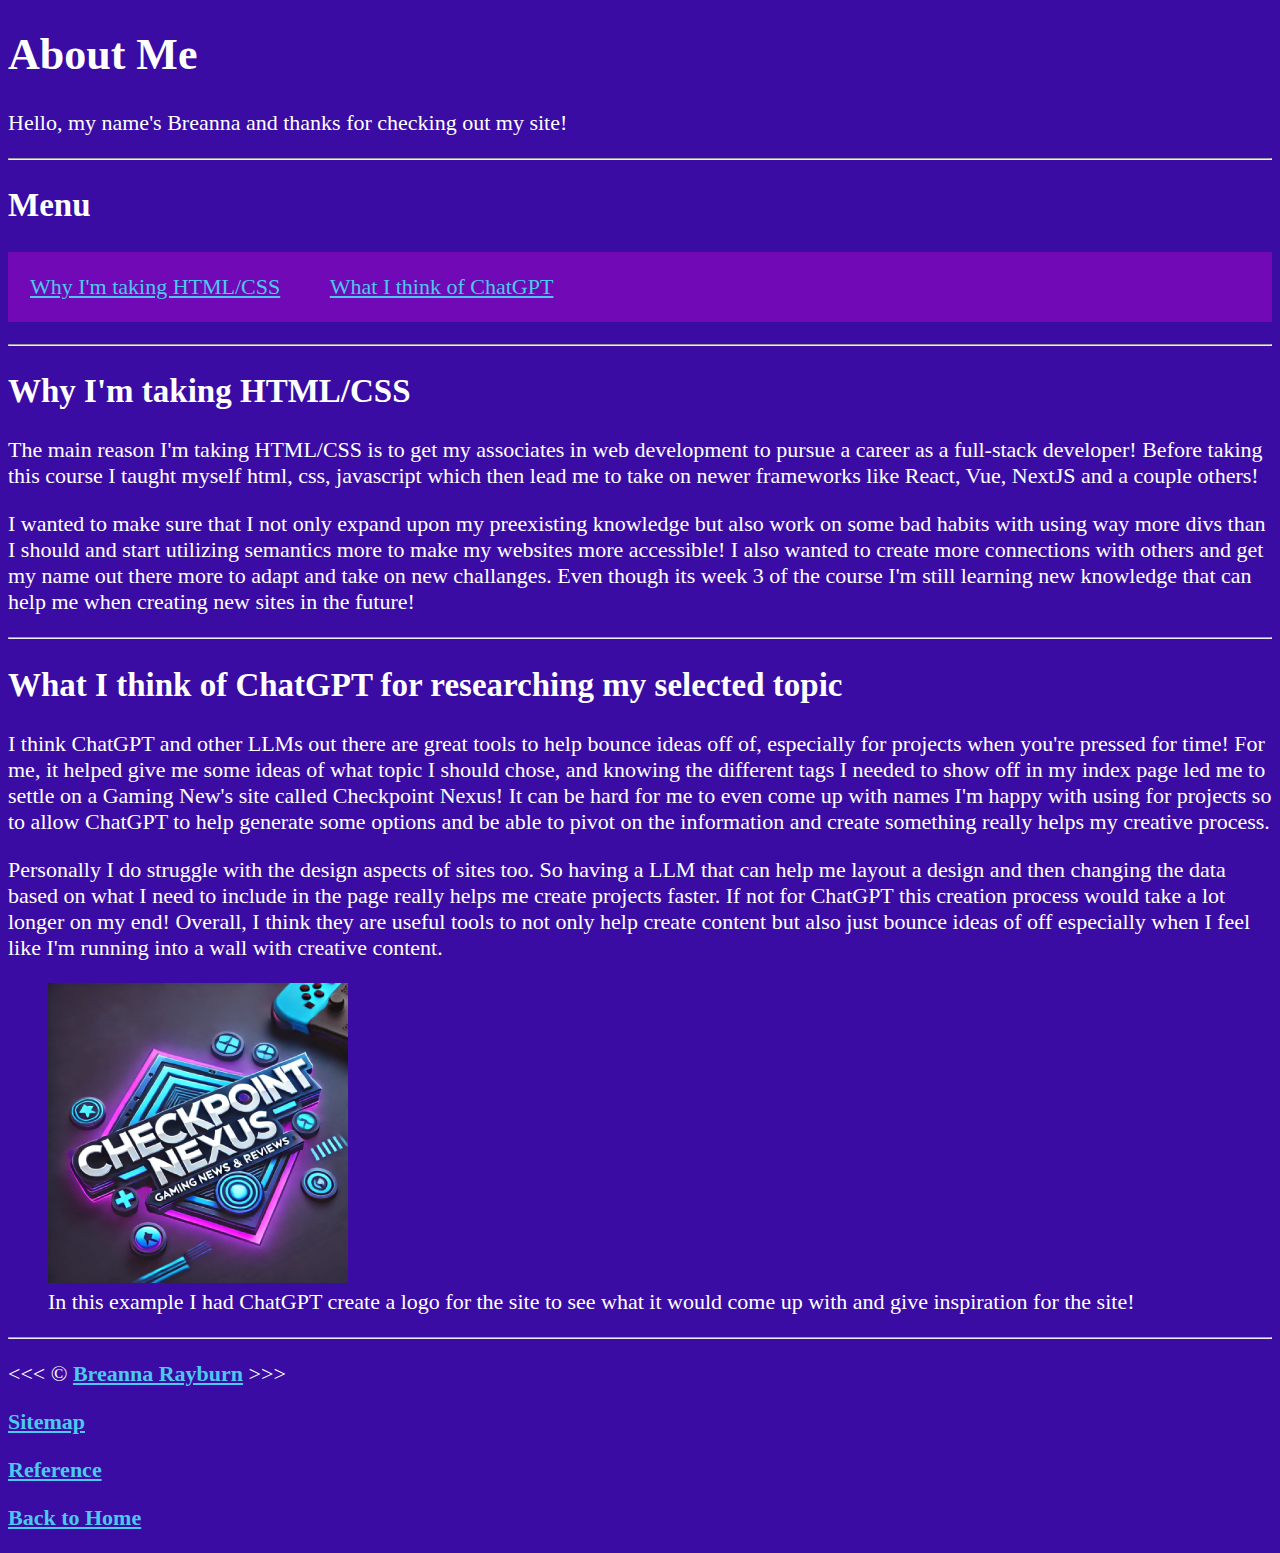
<file: w4/about.html>
<!DOCTYPE html>
<html lang="en">

<head>
  <meta charset="UTF-8">
  <meta name="author" content="Breanna Rayburn">
  <meta name="description"
    content="Explore Checkpoint Nexus for the latest game reviews, news, and tips, offering engaging insights into the gaming world.">
  <title>About</title>
  <link rel="icon" href="joystick-favicon.png" type="image/x-icon">
  <link rel="stylesheet" href="css/main.css" type="text/css">
</head>

<body>
  <header>
    <h1>About Me</h1>
    <p>Hello, my name's Breanna and thanks for checking out my site!</p>

    <hr>

    <nav aria-label="primary-navigation">
      <h2>Menu</h2>
      <ul>
        <li><a href="#html">Why I'm taking HTML/CSS</a></li>
        <li><a href="#chatgpt">What I think of ChatGPT</a></li>
      </ul>
    </nav>
  </header>

  <hr>

  <main>
    <article id="html">
      <h2>Why I'm taking HTML/CSS</h2>
      <p>The main reason I'm taking HTML/CSS is to get my associates in web development to pursue a career as a
        full-stack developer! Before taking this course I taught myself html, css, javascript which then lead me to
        take on newer frameworks like React, Vue, NextJS and a couple others! </p>
      <p> I wanted to make sure that I not only
        expand upon my preexisting knowledge but also work on some bad habits with using way more divs than I should
        and start utilizing semantics more to make my websites more accessible! I also wanted to create more
        connections with others and get my name out there more to adapt and take on new challanges. Even though its
        week 3 of the course I'm still learning new knowledge that can help me when creating new sites in the future!
      </p>
    </article>

    <hr>

    <article id="chatgpt">
      <h2>What I think of ChatGPT for researching my selected topic</h2>
      <p>I think ChatGPT and other LLMs out there are great tools to help bounce ideas off of, especially for projects
        when you're pressed for time! For me, it helped give me some ideas of what topic I should chose, and knowing
        the different tags I needed to show off in my index page led me to settle on a Gaming New's site called
        Checkpoint Nexus! It can be hard for me to even come up with names I'm happy with using for projects so to
        allow ChatGPT to help generate some options and be able to pivot on the information and create something
        really helps my creative process.</p>
      <p>Personally I do struggle with the design aspects of sites too. So having a LLM that can help me layout a
        design and then changing the data based on what I need to include in the page really helps me create projects
        faster. If not for ChatGPT this creation process would take a lot longer on my end! Overall, I think they are
        useful tools to not only help create content but also just bounce ideas of off especially when I feel like I'm
        running into a wall with creative content.</p>
      <figure>
        <img src="../imgs/checkpoint-nexus-logo.png" alt="Checkpoint nexus logo with reviews and news caption under it"
          title="Checkpoint Nexus Logo" width="300" height="300">
        <figcaption>In this example I had ChatGPT create a logo for the site to see what it would come up with and give
          inspiration for the site!
        </figcaption>
      </figure>
    </article>
  </main>

  <hr>

  <footer>
    <p>
      &lt;&lt;&lt; &copy; <a href="about.html"><strong>Breanna Rayburn</strong></a> &gt;&gt;&gt;
    </p>
    <p><a href="sitemap.html"><strong>Sitemap</strong></a></p>
    <p><a href="reference.html"><strong>Reference</strong></a></p>
    <p>
      <a href="/"><strong>Back to Home</strong></a>
    </p>
  </footer>
</body>

</html>
</file>
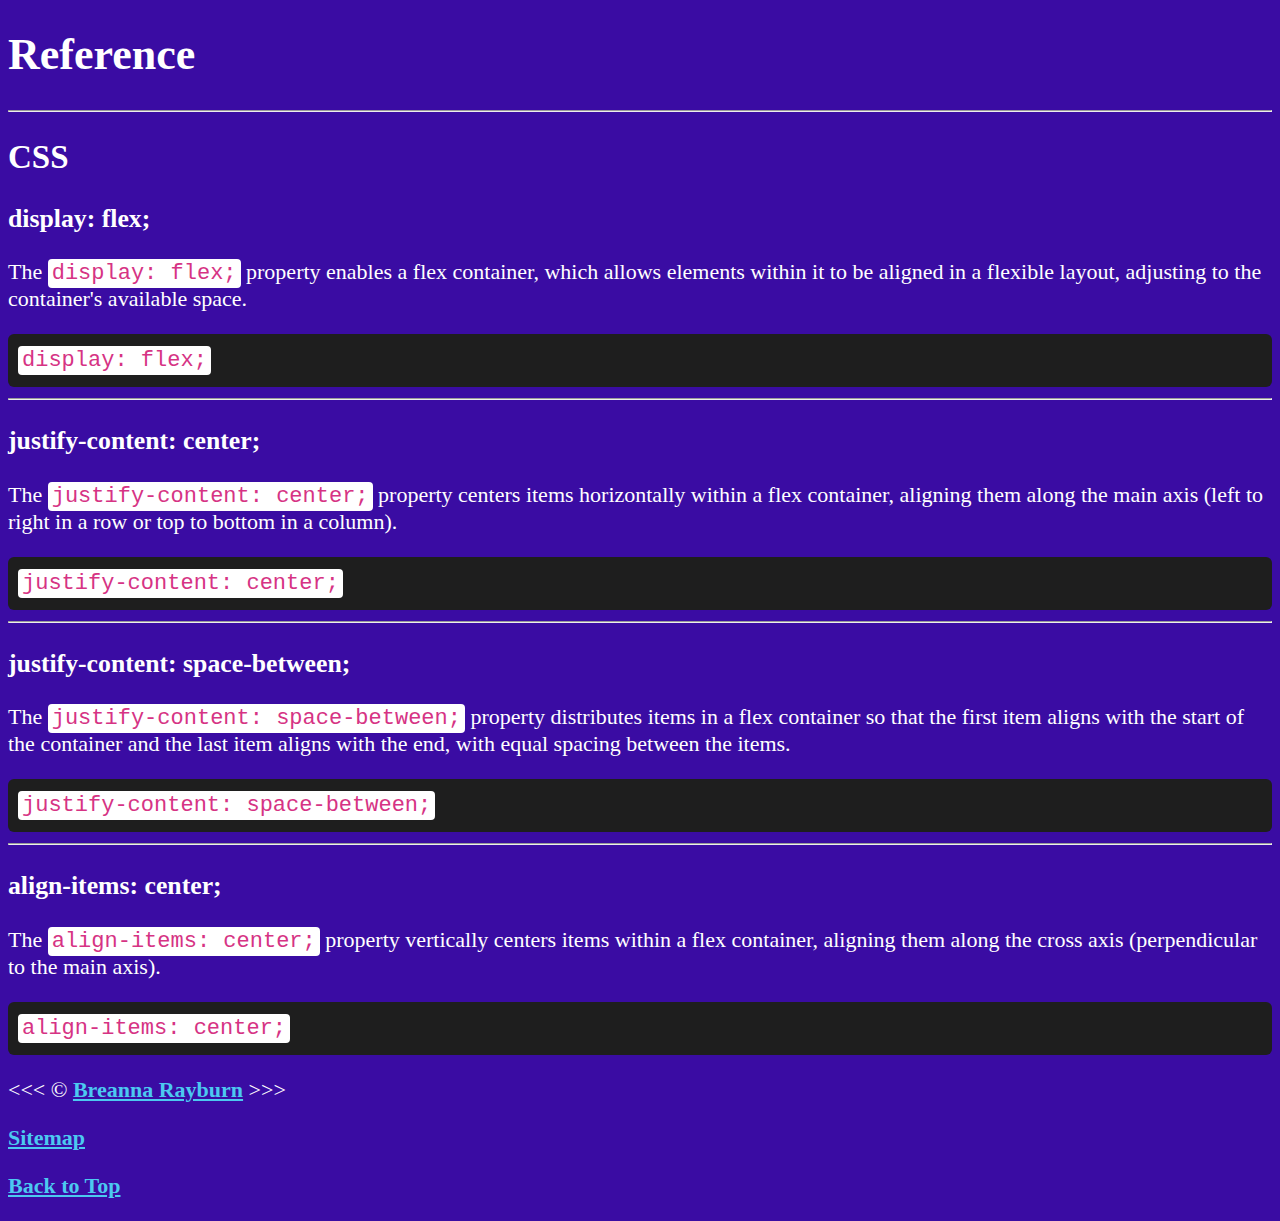
<file: w4/reference.html>
<!DOCTYPE html>
<html lang="en">

<head>
  <meta charset="UTF-8">
  <meta name="author" content="Breanna Rayburn">
  <meta name="description"
    content="Explore Checkpoint Nexus for the latest game reviews, news, and tips, offering engaging insights into the gaming world.">
  <title>Reference</title>
  <link rel="icon" href="joystick-favicon.png" type="image/x-icon">
  <link rel="stylesheet" href="css/main.css" type="text/css">
</head>

<body>
  <header>
    <h1>Reference</h1>
  </header>

  <hr>

  <main>
    <article>
      <h2>CSS</h2>

      <section>
        <h3>display: flex;</h3>
        <p>The <code>display: flex;</code> property enables a flex container, which allows elements within it to be
          aligned
          in a flexible layout, adjusting to the container's available space.</p>
        <pre><code>display: flex;</code></pre>
      </section>

      <hr>

      <section>
        <h3>justify-content: center;</h3>
        <p>The <code>justify-content: center;</code> property centers items horizontally within a flex container,
          aligning
          them along the main axis (left to right in a row or top to bottom in a column).</p>
        <pre><code>justify-content: center;</code></pre>
      </section>

      <hr>

      <section>
        <h3>justify-content: space-between;</h3>
        <p>The <code>justify-content: space-between;</code> property distributes items in a flex container so that the
          first
          item aligns with the start of the container and the last item aligns with the end, with equal spacing between
          the
          items.</p>
        <pre><code>justify-content: space-between;</code></pre>
      </section>

      <hr>

      <section>
        <h3>align-items: center;</h3>
        <p>The <code>align-items: center;</code> property vertically centers items within a flex container, aligning
          them
          along the cross axis (perpendicular to the main axis).</p>
        <pre><code>align-items: center;</code></pre>
      </section>
    </article>

  </main>
  <footer>
    <p>
      &lt;&lt;&lt; &copy; <a href="about.html"><strong>Breanna Rayburn</strong></a> &gt;&gt;&gt;
    </p>
    <p><a href="sitemap.html"><strong>Sitemap</strong></a></p>
    <p>
      <a href="#"><strong>Back to Top</strong></a>
    </p>
  </footer>
</body>

</html>
</file>
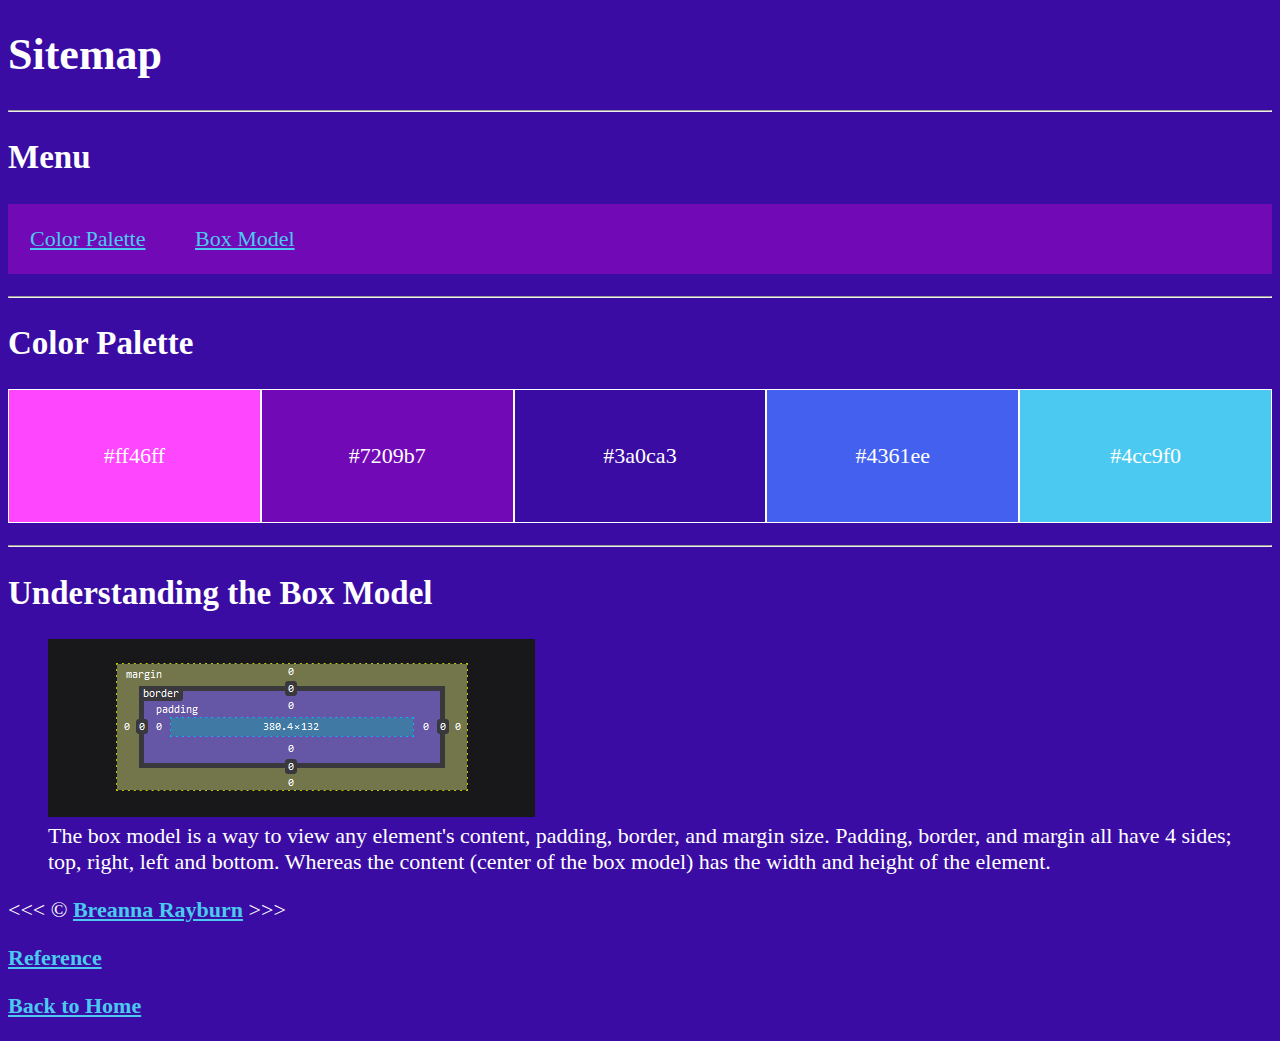
<file: w4/sitemap.html>
<!DOCTYPE html>
<html lang="en">

<head>
  <meta charset="UTF-8">
  <meta name="author" content="Breanna Rayburn">
  <meta name="description" content="Sitemap page">
  <title>Sitemap</title>
  <link rel="icon" href="joystick-favicon.png" type="image/x-icon">
  <link rel="stylesheet" href="css/main.css" type="text/css">
</head>

<body>
  <header>
    <h1>Sitemap</h1>

    <hr>

    <nav aria-label="primary-navigation">
      <h2>Menu</h2>
      <ul>
        <li><a href="#palette">Color Palette</a></li>
        <li><a href="#box-model">Box Model</a></li>
      </ul>
    </nav>
  </header>

  <hr>

  <main>
    <article id="palette">
      <h2>Color Palette</h2>

      <ul class="palette-container">
        <li class="rose">
          <p>#ff46ff</p>
        </li>
        <li class="grape">
          <p>#7209b7</p>
        </li>
        <li class="zaffre">
          <p>#3a0ca3</p>
        </li>
        <li class="neon-blue">
          <p>#4361ee</p>
        </li>
        <li class="vivid-sky-blue">
          <p>#4cc9f0</p>
        </li>
      </ul>
    </article>

    <hr>

    <article id="box-model">
      <h2>Understanding the Box Model</h2>
      <figure>
        <img src="../imgs/box-model.png" alt="Dev Tools Box Model" title="Box Model">
        <figcaption>The box model is a way to view any element's content, padding, border, and margin size. Padding,
          border, and margin all have 4 sides; top, right, left and bottom. Whereas the content (center of the box
          model) has the width and height of the element.
        </figcaption>
      </figure>
    </article>
  </main>
  <footer>
    <p>
      &lt;&lt;&lt; &copy; <a href="about.html"><strong>Breanna Rayburn</strong></a> &gt;&gt;&gt;
    </p>
    <p><a href="reference.html"><strong>Reference</strong></a></p>
    <p>
      <a href="/"><strong>Back to Home</strong></a>
    </p>
  </footer>
</body>

</html>
</file>
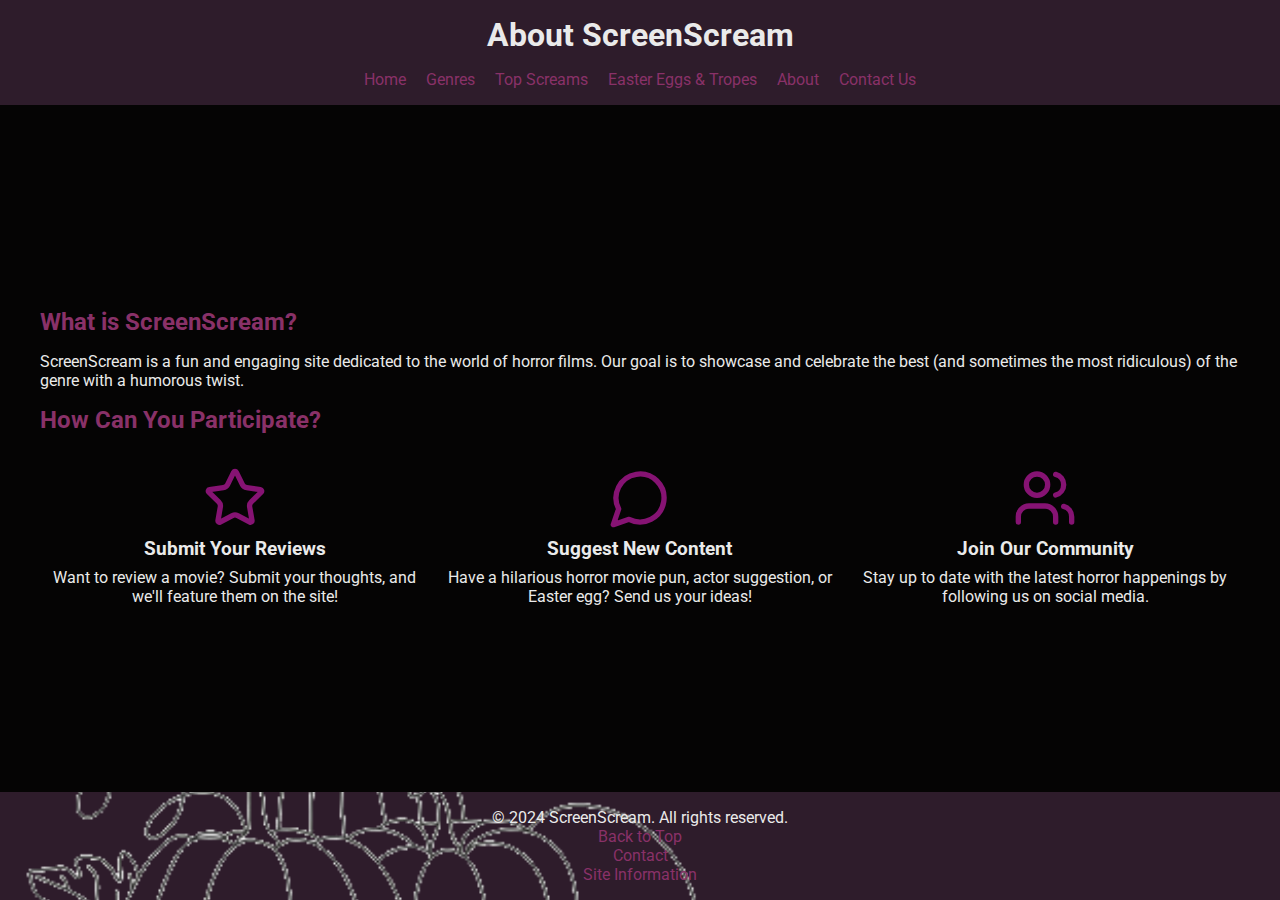
<file: project/final/about.html>
<!DOCTYPE html>
<html lang="en">

<head>
  <meta charset="UTF-8">
  <meta name="viewport" content="width=device-width, initial-scale=1.0">
  <meta name="description" content="Learn more about ScreenScream and how users can participate.">
  <meta name="keywords" content="about ScreenScream, horror database, user participation">
  <meta name="author" content="ScreenScream Team">
  <title>ScreenScream - About</title>
  <link rel="stylesheet" href="css/style.css">
</head>

<body id="top" class="content-wrapper">
  <header>
    <h1>About ScreenScream</h1>
    <nav>
      <ul>
        <li><a href="index.html">Home</a></li>
        <li><a href="genres.html">Genres</a></li>
        <li><a href="top-screams.html">Top Screams</a></li>
        <li><a href="easter-eggs.html">Easter Eggs & Tropes</a></li>
        <li><a href="about.html">About</a></li>
        <li><a href="contact.html">Contact Us</a></li>
      </ul>
    </nav>
  </header>
  <main class="content-to-push">
    <article>
      <h2>What is ScreenScream?</h2>
      <p>ScreenScream is a fun and engaging site dedicated to the world of horror films. Our goal is to showcase and
        celebrate the best (and sometimes the most ridiculous) of the genre with a humorous twist.</p>
    </article>

    <article>
      <h2>How Can You Participate?</h2>

      <div class="about-wrapper">
        <section>
          <svg class="icon" xmlns="http://www.w3.org/2000/svg" width="64" height="64" viewBox="0 0 24 24" fill="none"
            stroke="currentColor" stroke-width="2" stroke-linecap="round" stroke-linejoin="round">
            <path
              d="M11.525 2.295a.53.53 0 0 1 .95 0l2.31 4.679a2.123 2.123 0 0 0 1.595 1.16l5.166.756a.53.53 0 0 1 .294.904l-3.736 3.638a2.123 2.123 0 0 0-.611 1.878l.882 5.14a.53.53 0 0 1-.771.56l-4.618-2.428a2.122 2.122 0 0 0-1.973 0L6.396 21.01a.53.53 0 0 1-.77-.56l.881-5.139a2.122 2.122 0 0 0-.611-1.879L2.16 9.795a.53.53 0 0 1 .294-.906l5.165-.755a2.122 2.122 0 0 0 1.597-1.16z" />
          </svg>
          <h3>Submit Your Reviews</h3>
          <p>Want to review a movie? Submit your thoughts, and we'll feature them on the site!</p>
        </section>

        <section>
          <svg class="icon" xmlns="http://www.w3.org/2000/svg" width="64" height="64" viewBox=" 0 0 24 24" fill="none"
            stroke="currentColor" stroke-width="2" stroke-linecap="round" stroke-linejoin="round">
            <path d="M7.9 20A9 9 0 1 0 4 16.1L2 22Z" />
          </svg>
          <h3>Suggest New Content</h3>
          <p>Have a hilarious horror movie pun, actor suggestion, or Easter egg? Send us your ideas!</p>
        </section>

        <section>
          <svg class="icon" xmlns="http://www.w3.org/2000/svg" width="64" height="64" viewBox="0 0 24 24" fill="none"
            stroke="currentColor" stroke-width="2" stroke-linecap="round" stroke-linejoin="round">
            <path d="M16 21v-2a4 4 0 0 0-4-4H6a4 4 0 0 0-4 4v2" />
            <circle cx="9" cy="7" r="4" />
            <path d="M22 21v-2a4 4 0 0 0-3-3.87" />
            <path d="M16 3.13a4 4 0 0 1 0 7.75" />
          </svg>
          <h3>Join Our Community</h3>
          <p>Stay up to date with the latest horror happenings by following us on social media.</p>
        </section>
      </div>
    </article>
  </main>
  <footer>
    <p>&copy; 2024 ScreenScream. All rights reserved.</p>
    <p><a href="#top">Back to Top</a></p>
    <p><a href="contact.html">Contact</a></p>
    <p><a href="site.html">Site Information</a></p>
  </footer>
</body>

</html>
</file>
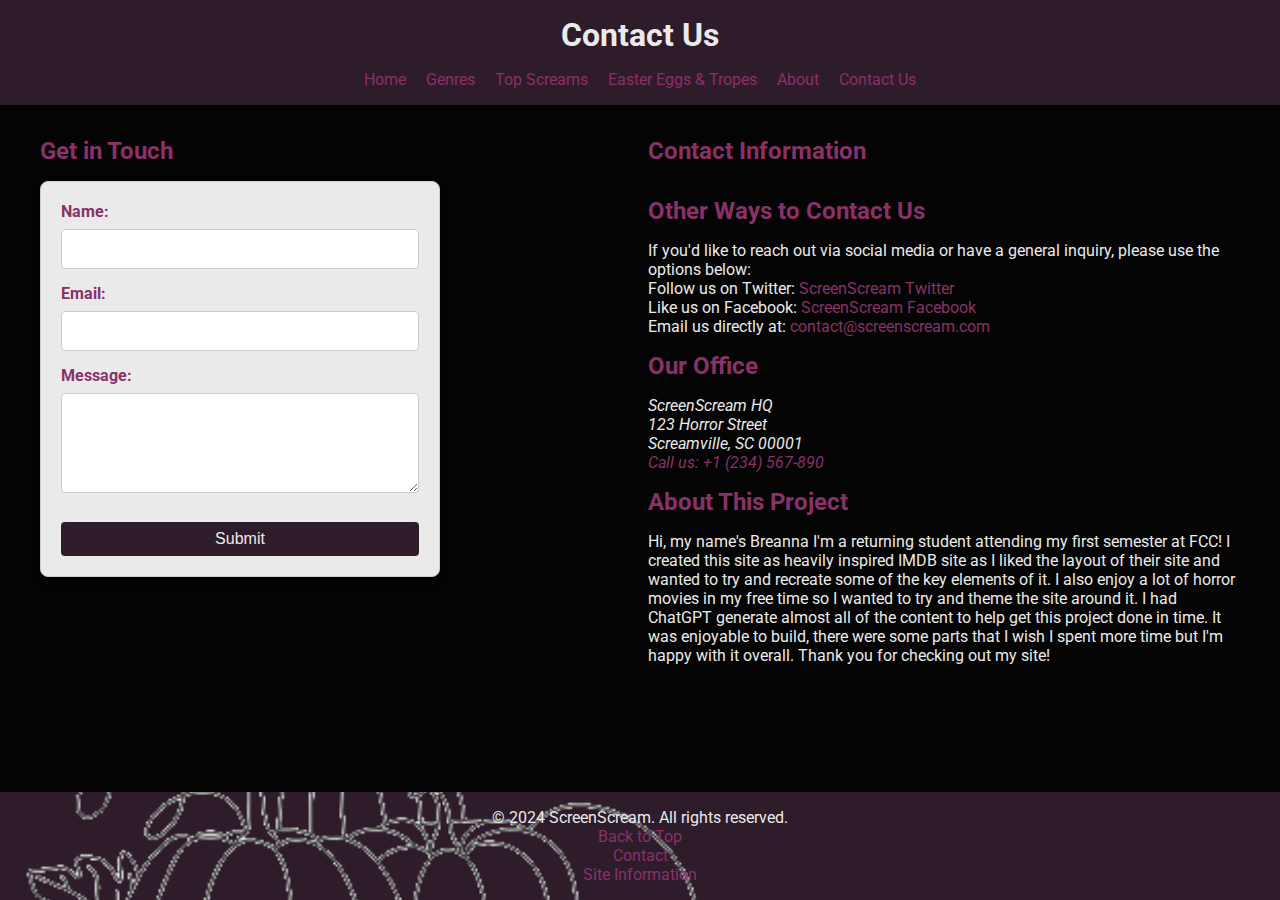
<file: project/final/contact.html>
<!DOCTYPE html>
<html lang="en">

<head>
  <meta charset="UTF-8">
  <meta name="viewport" content="width=device-width, initial-scale=1.0">
  <meta name="description" content="Get in touch with the ScreenScream team for feedback or submissions.">
  <meta name="keywords" content="contact ScreenScream, feedback, horror submissions">
  <meta name="author" content="ScreenScream Team">
  <title>ScreenScream - Contact Us</title>
  <link rel="stylesheet" href="css/style.css">
</head>

<body id="top" class="content-wrapper">
  <header>
    <h1>Contact Us</h1>
    <nav>
      <ul>
        <li><a href="index.html">Home</a></li>
        <li><a href="genres.html">Genres</a></li>
        <li><a href="top-screams.html">Top Screams</a></li>
        <li><a href="easter-eggs.html">Easter Eggs & Tropes</a></li>
        <li><a href="about.html">About</a></li>
        <li><a href="contact.html">Contact Us</a></li>
      </ul>
    </nav>
  </header>
  <main class="contact-wrapper content-to-push">
    <article>
      <h2>Get in Touch</h2>
      <form action="https://httpbin.org/post" method="POST">
        <label for="name">Name:</label>
        <input type="text" id="name" name="name" required>

        <label for="email">Email:</label>
        <input type="email" id="email" name="email" required>

        <label for="message">Message:</label>
        <textarea id="message" name="message" required></textarea>

        <button type="submit" class="btn">Submit</button>
      </form>
    </article>

    <article>
      <h2>Contact Information</h2>
      <section>
        <h2>Other Ways to Contact Us</h2>
        <p>If you'd like to reach out via social media or have a general inquiry, please use the options below:</p>
        <ul>
          <li>Follow us on Twitter: <a href="https://twitter.com/screenscream" target="_blank">ScreenScream Twitter</a>
          </li>
          <li>Like us on Facebook: <a href="https://facebook.com/screenscream" target="_blank">ScreenScream Facebook</a>
          </li>
          <li>Email us directly at: <a href="mailto:contact@screenscream.com">contact@screenscream.com</a></li>
        </ul>
      </section>

      <section>
        <h2>Our Office</h2>
        <address>
          ScreenScream HQ<br>
          123 Horror Street<br>
          Screamville, SC 00001<br>
          <a href="tel:+1234567890">Call us: +1 (234) 567-890</a>
        </address>
      </section>

      <section>
        <h2>About This Project</h2>
        <p>Hi, my name's Breanna I'm a returning student attending my first semester at FCC! I created this site as
          heavily inspired IMDB site as I liked the layout of their site and wanted to try and recreate some of the key
          elements of it. I also enjoy a lot of horror movies in my free time so I wanted to try and theme the site
          around it. I had ChatGPT generate almost all of the content to help get this project done in time. It
          was enjoyable to build, there were some parts that I wish I spent more time but I'm happy with it overall.
          Thank you for checking out my site!</p>
      </section>

    </article>

  </main>
  <footer>
    <p>&copy; 2024 ScreenScream. All rights reserved.</p>
    <p><a href="#top">Back to Top</a></p>
    <p><a href="contact.html">Contact</a></p>
    <p><a href="site.html">Site Information</a></p>
  </footer>
</body>

</html>
</file>
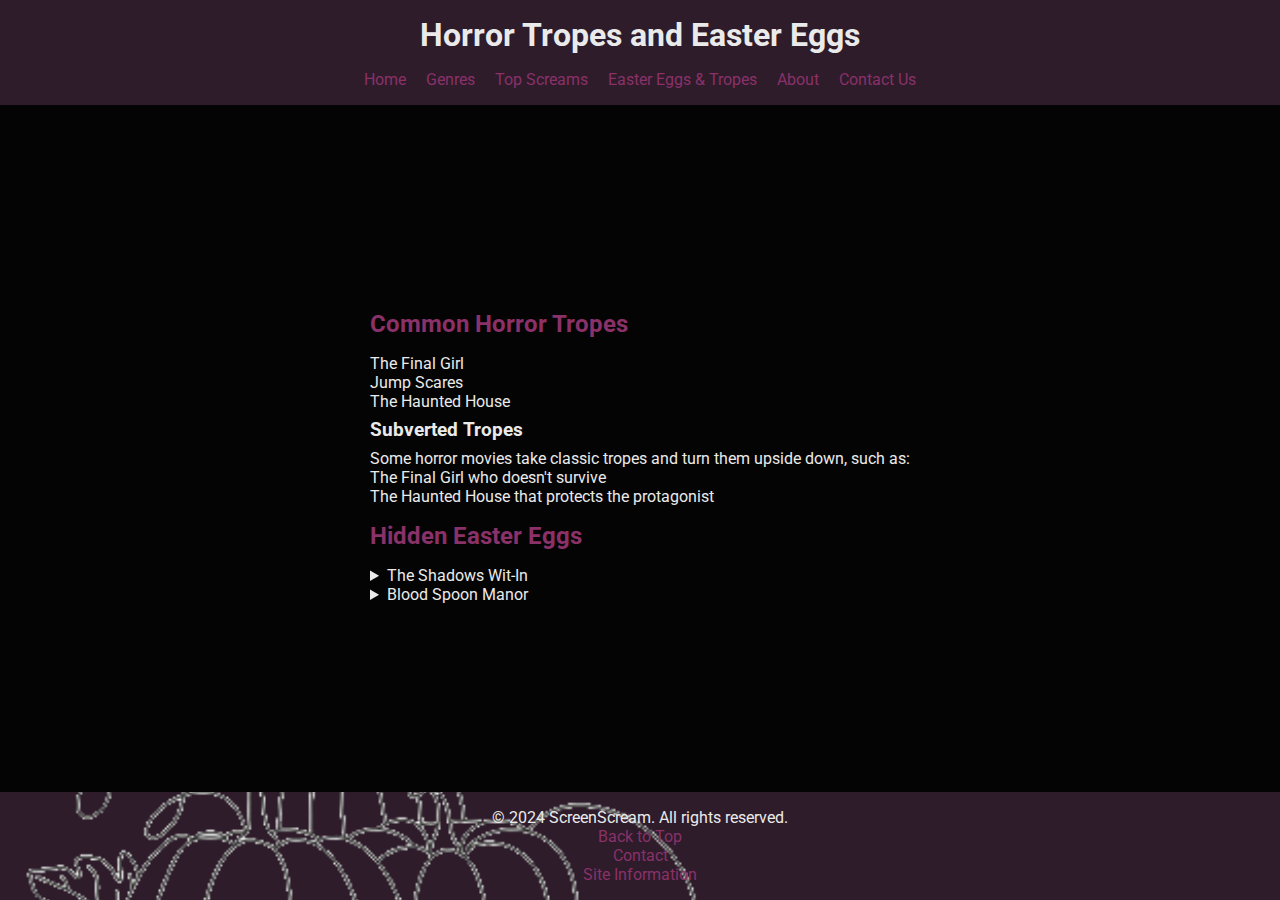
<file: project/final/easter-eggs.html>
<!DOCTYPE html>
<html lang="en">

<head>
  <meta charset="UTF-8">
  <meta name="viewport" content="width=device-width, initial-scale=1.0">
  <meta name="description" content="Explore hidden references and common tropes in horror films.">
  <meta name="keywords" content="horror easter eggs, horror tropes, hidden references">
  <meta name="author" content="ScreenScream Team">
  <title>ScreenScream - Easter Eggs & Tropes</title>
  <link rel="stylesheet" href="css/style.css">
</head>

<body id="top" class="content-wrapper">
  <header>
    <h1>Horror Tropes and Easter Eggs</h1>
    <nav>
      <ul>
        <li><a href="index.html">Home</a></li>
        <li><a href="genres.html">Genres</a></li>
        <li><a href="top-screams.html">Top Screams</a></li>
        <li><a href="easter-eggs.html">Easter Eggs & Tropes</a></li>
        <li><a href="about.html">About</a></li>
        <li><a href="contact.html">Contact Us</a></li>
      </ul>
    </nav>
  </header>
  <main class="content-to-push">
    <article>
      <h2>Common Horror Tropes</h2>
      <ul>
        <li>The Final Girl</li>
        <li>Jump Scares</li>
        <li>The Haunted House</li>
      </ul>
      <h3>Subverted Tropes</h3>
      <p>Some horror movies take classic tropes and turn them upside down, such as:</p>
      <ul>
        <li>The Final Girl who doesn't survive</li>
        <li>The Haunted House that protects the protagonist</li>
      </ul>
    </article>
    <article>
      <h2>Hidden Easter Eggs</h2>
      <details>
        <summary>The Shadows Wit-In</summary>
        <p>Pay attention to the portrait in the hallway—it changes after the first scene!</p>
      </details>
      <details>
        <summary>Blood Spoon Manor</summary>
        <p>The background music subtly includes a heartbeat rhythm, increasing in intensity.</p>
      </details>
    </article>
  </main>
  <footer>
    <p>&copy; 2024 ScreenScream. All rights reserved.</p>
    <p><a href="#top">Back to Top</a></p>
    <p><a href="contact.html">Contact</a></p>
    <p><a href="site.html">Site Information</a></p>
  </footer>
</body>

</html>
</file>
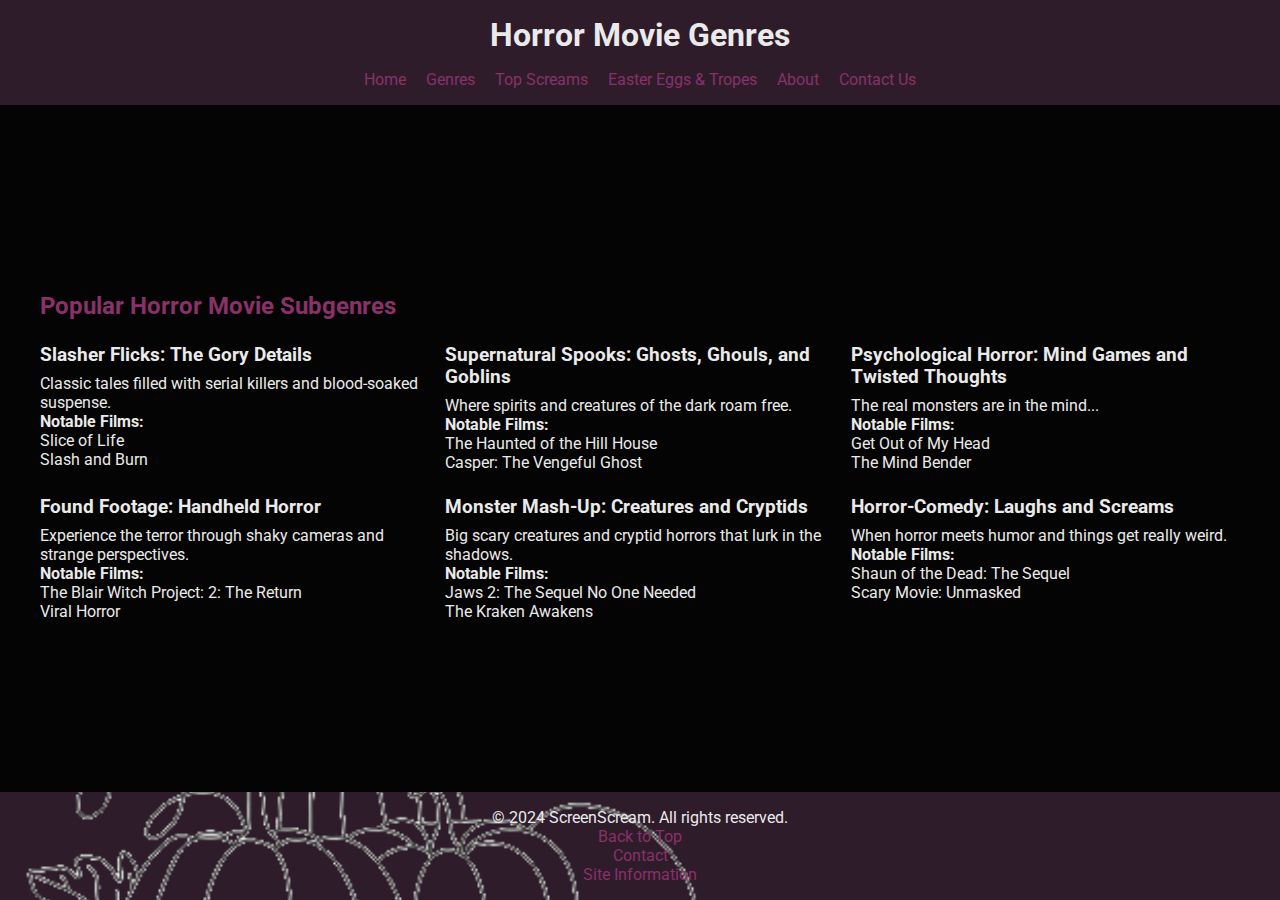
<file: project/final/genres.html>
<!DOCTYPE html>
<html lang="en">

<head>
  <meta charset="UTF-8">
  <meta name="viewport" content="width=device-width, initial-scale=1.0">
  <meta name="description"
    content="Explore horror movie subcategories like Slasher, Supernatural, Psychological, and more with pun-filled titles.">
  <meta name="keywords" content="pun horror genres, slasher, supernatural, psychological horror, monster movies">
  <meta name="author" content="ScreenScream Team">
  <title>ScreenScream - Genres</title>
  <link rel="stylesheet" href="css/style.css">
</head>

<body id="top" class="content-wrapper">
  <header>
    <h1>Horror Movie Genres</h1>
    <nav>
      <ul>
        <li><a href="index.html">Home</a></li>
        <li><a href="genres.html">Genres</a></li>
        <li><a href="top-screams.html">Top Screams</a></li>
        <li><a href="easter-eggs.html">Easter Eggs & Tropes</a></li>
        <li><a href="about.html">About</a></li>
        <li><a href="contact.html">Contact Us</a></li>
      </ul>
    </nav>
  </header>
  <main class="content-to-push">
    <article>
      <h2>Popular Horror Movie Subgenres</h2>

      <div class="popular-genres">
        <section id="slasher">
          <h3>Slasher Flicks: The Gory Details</h3>
          <p>Classic tales filled with serial killers and blood-soaked suspense.</p>
          <h4>Notable Films:</h4>
          <ul>
            <li>Slice of Life</li>
            <li>Slash and Burn</li>
          </ul>
        </section>

        <section id="supernatural">
          <h3>Supernatural Spooks: Ghosts, Ghouls, and Goblins</h3>
          <p>Where spirits and creatures of the dark roam free.</p>
          <h4>Notable Films:</h4>
          <ul>
            <li>The Haunted of the Hill House</li>
            <li>Casper: The Vengeful Ghost</li>
          </ul>
        </section>

        <section id="psychological">
          <h3>Psychological Horror: Mind Games and Twisted Thoughts</h3>
          <p>The real monsters are in the mind...</p>
          <h4>Notable Films:</h4>
          <ul>
            <li>Get Out of My Head</li>
            <li>The Mind Bender</li>
          </ul>
        </section>

        <section id="found-footage">
          <h3>Found Footage: Handheld Horror</h3>
          <p>Experience the terror through shaky cameras and strange perspectives.</p>
          <h4>Notable Films:</h4>
          <ul>
            <li>The Blair Witch Project: 2: The Return</li>
            <li>Viral Horror</li>
          </ul>
        </section>

        <section id="monster">
          <h3>Monster Mash-Up: Creatures and Cryptids</h3>
          <p>Big scary creatures and cryptid horrors that lurk in the shadows.</p>
          <h4>Notable Films:</h4>
          <ul>
            <li>Jaws 2: The Sequel No One Needed</li>
            <li>The Kraken Awakens</li>
          </ul>
        </section>

        <section id="horror-comedy">
          <h3>Horror-Comedy: Laughs and Screams</h3>
          <p>When horror meets humor and things get really weird.</p>
          <h4>Notable Films:</h4>
          <ul>
            <li>Shaun of the Dead: The Sequel</li>
            <li>Scary Movie: Unmasked</li>
          </ul>
        </section>
      </div>
    </article>
  </main>
  <footer>
    <p>&copy; 2024 ScreenScream. All rights reserved.</p>
    <p><a href="#top">Back to Top</a></p>
    <p><a href="contact.html">Contact</a></p>
    <p><a href="site.html">Site Information</a></p>
  </footer>
</body>

</html>
</file>
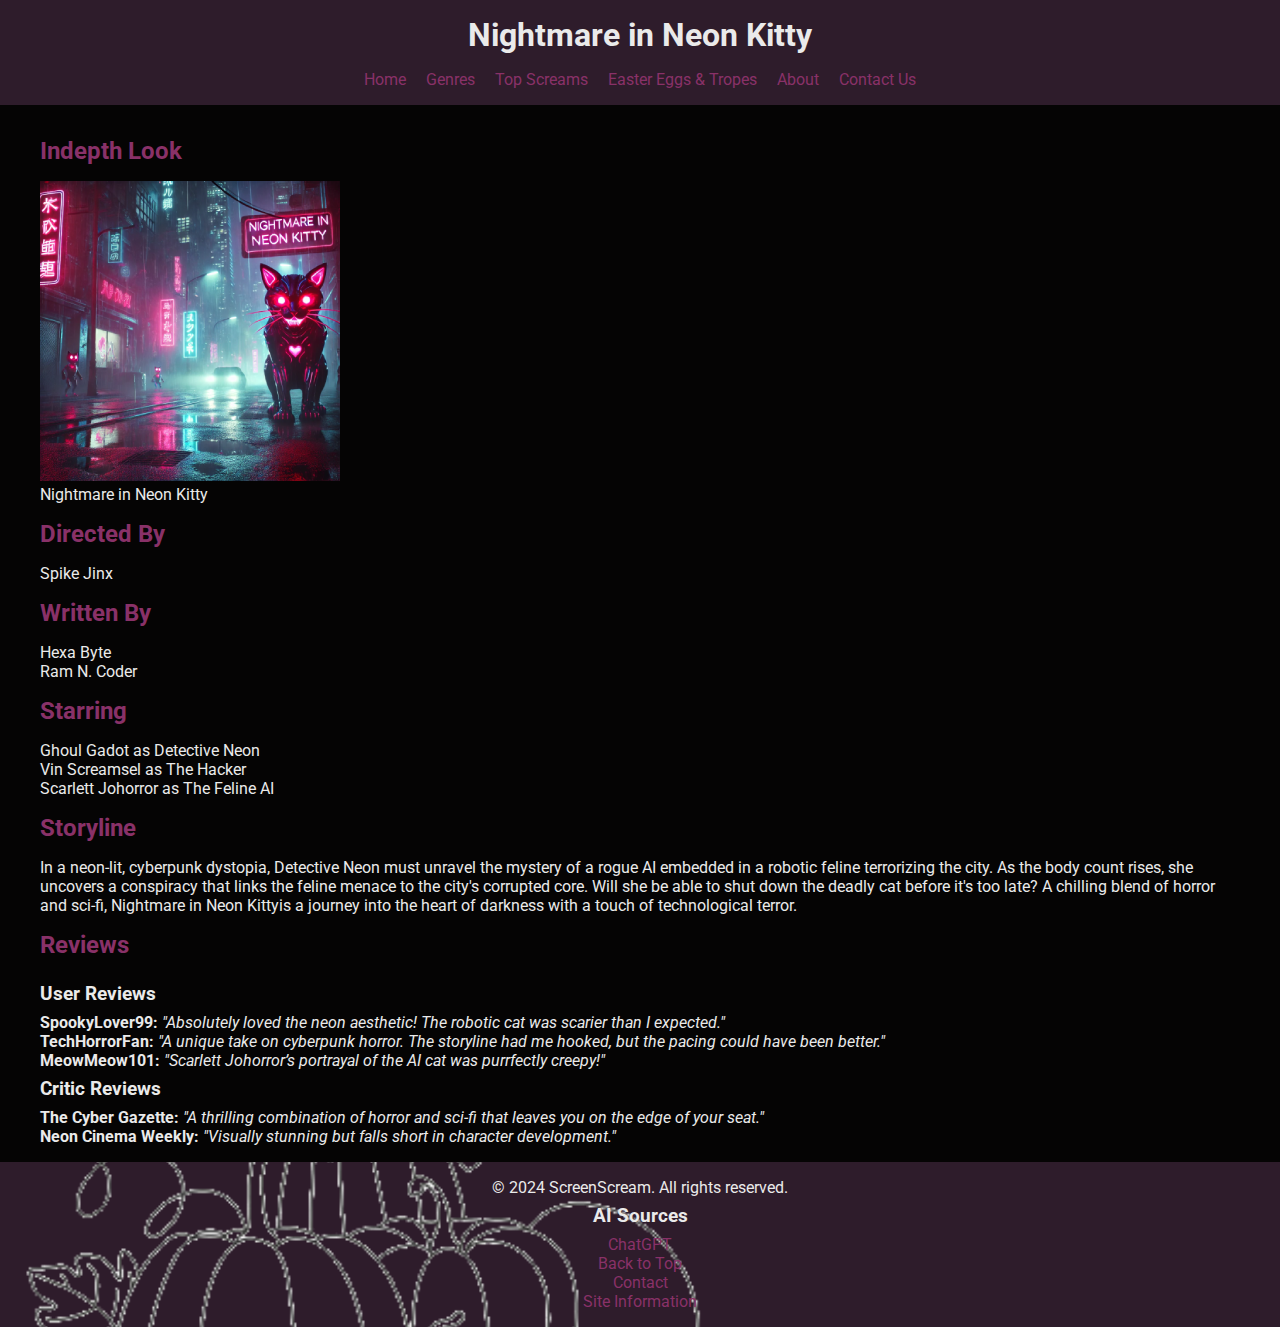
<file: project/final/nightmare-neon-kitty.html>
<!DOCTYPE html>
<html lang="en">

<head>
  <meta charset="UTF-8">
  <meta name="viewport" content="width=device-width, initial-scale=1.0">
  <meta name="description"
    content="Explore the details of 'Nightmare in Neon Kitty,' a cyberpunk-inspired horror movie blending technology and terror.">
  <meta name="keywords" content="Nightmare in Neon Kitty, cyberpunk horror, movie details">
  <meta name="author" content="ScreenScream Team">
  <title>ScreenScream - Nightmare in Neon Kitty</title>
  <link rel="stylesheet" href="css/style.css">
</head>

<body id="top">
  <header>
    <h1>Nightmare in Neon Kitty</h1>
    <nav>
      <ul>
        <li><a href="index.html">Home</a></li>
        <li><a href="genres.html">Genres</a></li>
        <li><a href="top-screams.html">Top Screams</a></li>
        <li><a href="easter-eggs.html">Easter Eggs & Tropes</a></li>
        <li><a href="about.html">About</a></li>
        <li><a href="contact.html">Contact Us</a></li>
      </ul>
    </nav>
  </header>
  <main>
    <article>
      <h2>Indepth Look</h2>
      <figure>
        <img src="../img/nightmare-in-neon-kitty.png"
          alt="A futuristic city glowing with neon lights, featuring a sinister robotic cat with glowing red eyes for 'Nightmare in Neon Kitty.'"
          title="Nightmare in Neon Kitty" height="300" width="300">
        <figcaption>Nightmare in Neon Kitty</figcaption>
      </figure>
    </article>
    <article>
      <h2>Directed By</h2>
      <p>Spike Jinx</p>
    </article>
    <article>
      <h2>Written By</h2>
      <ul>
        <li>Hexa Byte</li>
        <li>Ram N. Coder</li>
      </ul>
    </article>
    <article>
      <h2>Starring</h2>
      <ul>
        <li>Ghoul Gadot as Detective Neon</li>
        <li>Vin Screamsel as The Hacker</li>
        <li>Scarlett Johorror as The Feline AI</li>
      </ul>
    </article>
    <article>
      <h2>Storyline</h2>
      <p>
        In a neon-lit, cyberpunk dystopia, Detective Neon must unravel the mystery of a rogue AI embedded in a robotic
        feline terrorizing the city.
        As the body count rises, she uncovers a conspiracy that links the feline menace to the city's corrupted core.
        Will she be able to
        shut down the deadly cat before it's too late? A chilling blend of horror and sci-fi, Nightmare in Neon
        Kittyis a journey into the heart of darkness with a touch of technological terror.
      </p>
    </article>
    <article>
      <h2>Reviews</h2>
      <h3>User Reviews</h3>
      <ul>
        <li>
          <strong>SpookyLover99:</strong> <em>"Absolutely loved the neon aesthetic! The robotic cat was scarier than I
            expected."</em>
        </li>
        <li>
          <strong>TechHorrorFan:</strong> <em>"A unique take on cyberpunk horror. The storyline had me hooked, but the
            pacing could have been better."</em>
        </li>
        <li>
          <strong>MeowMeow101:</strong> <em>"Scarlett Johorror’s portrayal of the AI cat was purrfectly creepy!"</em>
        </li>
      </ul>
      <h3>Critic Reviews</h3>
      <ul>
        <li>
          <strong>The Cyber Gazette:</strong> <em>"A thrilling combination of horror and sci-fi that leaves you on the
            edge of your seat."</em>
        </li>
        <li>
          <strong>Neon Cinema Weekly:</strong> <em>"Visually stunning but falls short in character development."</em>
        </li>
      </ul>
    </article>
  </main>
  <footer>
    <p>&copy; 2024 ScreenScream. All rights reserved.</p>
    <article>
      <h3>AI Sources</h3>
      <ul>
        <li><a href="https://chat.openai.com/" target="_blank" rel="noopener noreferrer">ChatGPT</a></li>
      </ul>
    </article>
    <p><a href="#top" id="back-to-top">Back to Top</a></p>
    <p><a href="contact.html">Contact</a></p>
    <p><a href="site.html">Site Information</a></p>
  </footer>
</body>

</html>
</file>
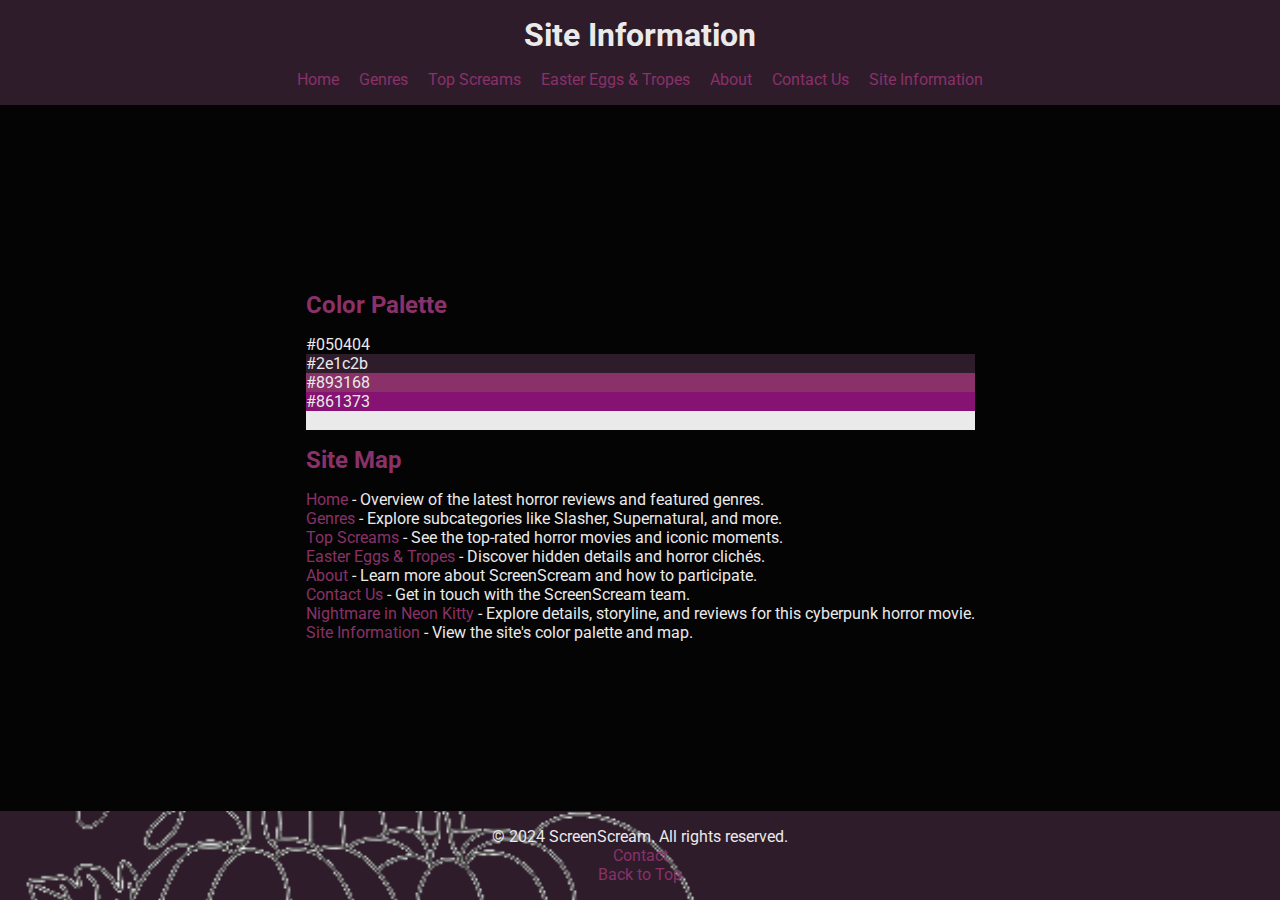
<file: project/final/site.html>
<!DOCTYPE html>
<html lang="en">

<head>
  <meta charset="UTF-8">
  <meta name="viewport" content="width=device-width, initial-scale=1.0">
  <meta name="description" content="Explore the color palette and site map of ScreenScream.">
  <meta name="keywords" content="ScreenScream color palette, site map">
  <meta name="author" content="ScreenScream Team">
  <title>ScreenScream - Site Information</title>
  <link rel="stylesheet" href="css/style.css">
</head>

<body id="top" class="content-wrapper">
  <header>
    <h1>Site Information</h1>
    <nav>
      <ul>
        <li><a href="index.html">Home</a></li>
        <li><a href="genres.html">Genres</a></li>
        <li><a href="top-screams.html">Top Screams</a></li>
        <li><a href="easter-eggs.html">Easter Eggs & Tropes</a></li>
        <li><a href="about.html">About</a></li>
        <li><a href="contact.html">Contact Us</a></li>
        <li><a href="site.html">Site Information</a></li>
      </ul>
    </nav>
  </header>
  <main class="content-to-push">
    <article>
      <h2>Color Palette</h2>
      <div class="color-1">#050404</div>
      <div class="color-2">#2e1c2b</div>
      <div class="color-3">#893168</div>
      <div class="color-4">#861373</div>
      <div class="color-5">#eaeaea</div>
    </article>
    <article>
      <h2>Site Map</h2>
      <ul>
        <li><a href="index.html">Home</a> - Overview of the latest horror reviews and featured genres.</li>
        <li><a href="genres.html">Genres</a> - Explore subcategories like Slasher, Supernatural, and more.</li>
        <li><a href="top-screams.html">Top Screams</a> - See the top-rated horror movies and iconic moments.</li>
        <li><a href="easter-eggs.html">Easter Eggs & Tropes</a> - Discover hidden details and horror clichés.</li>
        <li><a href="about.html">About</a> - Learn more about ScreenScream and how to participate.</li>
        <li><a href="contact.html">Contact Us</a> - Get in touch with the ScreenScream team.</li>
        <li><a href="nightmare-neon-kitty.html">Nightmare in Neon Kitty</a> - Explore details, storyline, and reviews
          for this cyberpunk horror movie.</li>
        <li><a href="site.html">Site Information</a> - View the site's color palette and map.</li>
      </ul>
    </article>
  </main>
  <footer>
    <p>&copy; 2024 ScreenScream. All rights reserved.</p>
    <p><a href="contact.html">Contact</a></p>
    <p><a href="#top">Back to Top</a></p>
  </footer>
</body>

</html>
</file>
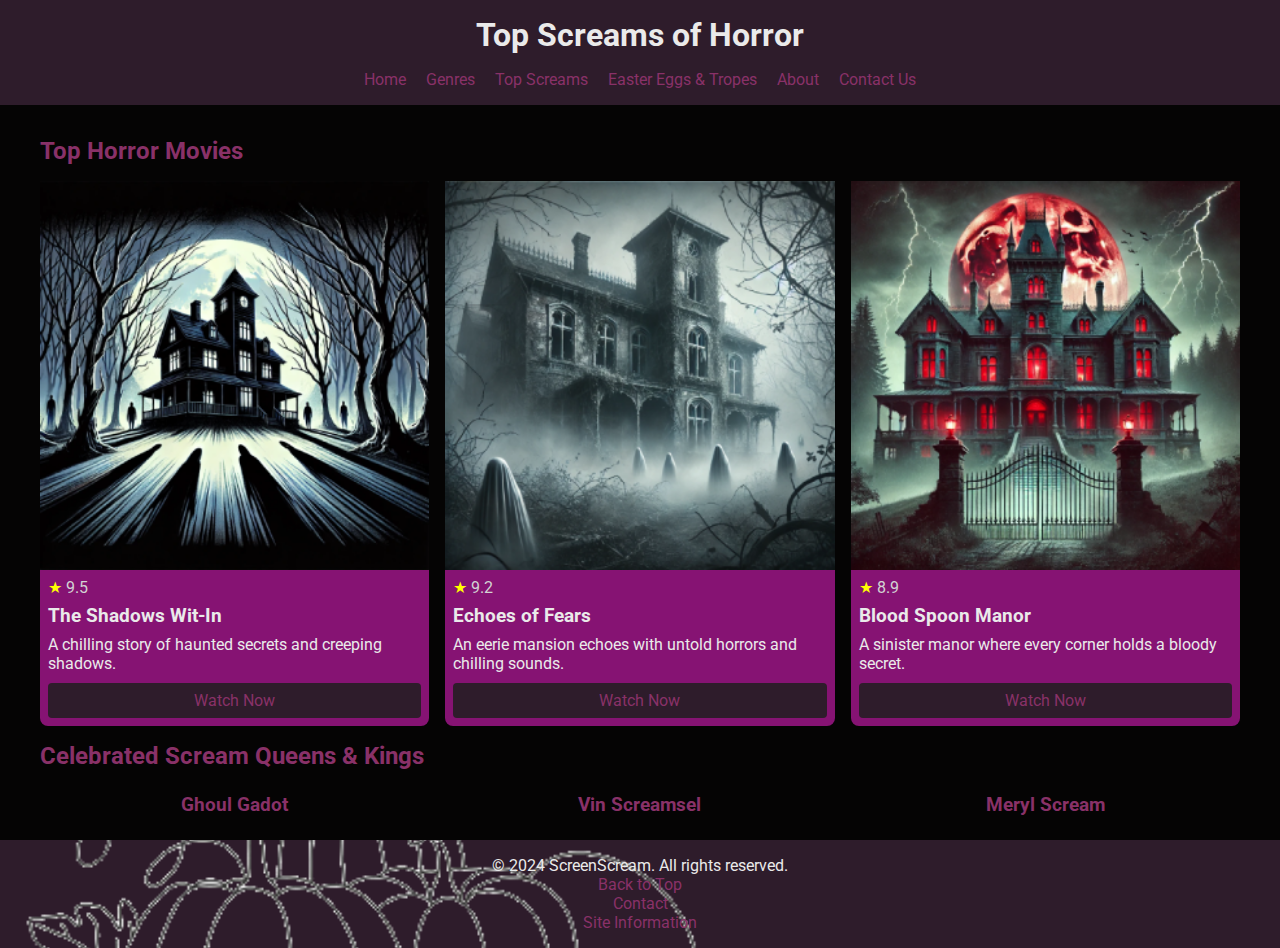
<file: project/final/top-screams.html>
<!DOCTYPE html>
<html lang="en">

<head>
  <meta charset="UTF-8">
  <meta name="viewport" content="width=device-width, initial-scale=1.0">
  <meta name="description" content="Discover top-rated horror movies, iconic scenes, and celebrated scream queens.">
  <meta name="keywords" content="top horror movies, scream queens, scariest scenes">
  <meta name="author" content="ScreenScream Team">
  <title>ScreenScream - Top Screams</title>
  <link rel="stylesheet" href="css/style.css">
</head>

<body id="top" class="content-wrapper">
  <header>
    <h1>Top Screams of Horror</h1>
    <nav>
      <ul>
        <li><a href="index.html">Home</a></li>
        <li><a href="genres.html">Genres</a></li>
        <li><a href="top-screams.html">Top Screams</a></li>
        <li><a href="easter-eggs.html">Easter Eggs & Tropes</a></li>
        <li><a href="about.html">About</a></li>
        <li><a href="contact.html">Contact Us</a></li>
      </ul>
    </nav>
  </header>
  <main class="content-to-push">
    <article>
      <h2>Top Horror Movies</h2>

      <div class="top-screams">

        <figure>
          <img src="../img/shadows-wit-in.png"
            alt="A haunted house surrounded by moonlit forest shadows, with ghostly figures partially visible, for 'The Shadows Wit-In.'"
            title="The Shadows Wit-In" height="300" width="300">
          <figcaption>
            <span class="rating">
              <span class="star">★</span> 9.5
            </span>
            <h3>The Shadows Wit-In</h3>
            <p>A chilling story of haunted secrets and creeping shadows.</p>
            <a href="#" class="btn">Watch Now</a>
          </figcaption>
        </figure>

        <figure>
          <img src="../img/echoes-of-fears.png"
            alt="A decrepit mansion surrounded by thick fog and faint spectral figures, representing 'Echoes of Fears.'"
            title="Echoes of Fears" height="300" width="300">
          <figcaption>
            <span class="rating">
              <span class="star">★</span> 9.2
            </span>
            <h3>Echoes of Fears</h3>
            <p>An eerie mansion echoes with untold horrors and chilling sounds.</p>
            <a href="#" class="btn">Watch Now</a>
          </figcaption>
        </figure>

        <figure>
          <img src="../img/blood-spoon-manor.png"
            alt="A gothic mansion on a hill with red-tinted windows glowing against a stormy sky, representing 'Blood Spoon Manor.'"
            title="Blood Spoon Manor" height="300" width="300" loading="lazy">
          <figcaption>
            <span class="rating">
              <span class="star">★</span> 8.9
            </span>
            <h3>Blood Spoon Manor</h3>
            <p>A sinister manor where every corner holds a bloody secret.</p>
            <a href="#" class="btn">Watch Now</a>
          </figcaption>
        </figure>
      </div>
    </article>
    <article>
      <h2>Celebrated Scream Queens & Kings</h2>
      <ul class="scream-people">
        <li>
          <h3><a href="https://www.google.com/search?q=Ghoul+Gadot" target="_blank" rel="noopener noreferrer">Ghoul
              Gadot</a>
          </h3>
        </li>
        <li>
          <h3><a href="https://www.google.com/search?q=Vin+Screamsel" target="_blank" rel="noopener noreferrer">Vin
              Screamsel</a></h3>
        </li>
        <li>
          <h3><a href="https://www.google.com/search?q=Meryl+Scream" target="_blank" rel="noopener noreferrer">Meryl
              Scream</a></h3>
        </li>
      </ul>
    </article>
  </main>
  <footer>
    <p>&copy; 2024 ScreenScream. All rights reserved.</p>
    <p><a href="#top">Back to Top</a></p>
    <p><a href="contact.html">Contact</a></p>
    <p><a href="site.html">Site Information</a></p>
  </footer>
</body>

</html>
</file>
<file: w3/main.css>
html {
  font-size: 22px;
}

table,
tr,
th,
td,
caption {
  border: 1px solid #eee;
  font-family: "Courier New", Courier, monospace;
  border-collapse: collapse;
  padding: 0.5rem;
}
</file>
<file: w4/css/main.css>
html {
  font-size: 22px;
}

/* Overrides text color and background color for the whole page */
body {
  color: white;
  background-color: #3a0ca3;
}

/* For the nav, I set it to 100% so the container can take up the full space and add list style none so theres no circles on the li's */
nav ul {
  padding: 1rem 0;
  background-color: #7209b7;
  width: 100%;
  list-style-type: none;
}

/* I display inline so the li tags can be next to each other instead of their own rows with default block display */
nav ul li {
  display: inline;
  padding: 1rem;
}

a {
  color: #4cc9f0;
}

/* Set Opacity to create a hover effect */
a:hover {
  color: #4cc9f0;
  opacity: 0.8;
}

a:focus,
a:active {
  color: #7209b7;
}

a:visited {
  color: #ff46ff;
}

table,
tr,
th,
td,
caption {
  border: 1px solid #eee;
  font-family: "Courier New", Courier, monospace;
  border-collapse: collapse;
  padding: 0.5rem;
}

table {
  background-color: #7209b7;
}

table caption {
  background-color: #ff46ff;
}

/* I opted to use display flex to allow a flexible container adjusting to the space between so li items are spaced evenly */
.palette-container {
  padding: 0;
  display: flex;
  justify-content: space-between;
  list-style-type: none;
}

/* I added justify content and align items center to horizontally and vertically align the paragraph tag in the center */
.palette-container li {
  display: flex;
  justify-content: center;
  align-items: center;
  width: 100%;
  height: 6rem;
  border: 1px solid white;
}

.rose {
  background-color: #ff46ff;
}

.grape {
  background-color: #7209b7;
}

.zaffre {
  background-color: #3a0ca3;
}

.neon-blue {
  background-color: #4361ee;
}

.vivid-sky-blue {
  background-color: #4cc9f0;
}

.blue-box {
  border: 2px solid blue;
}

.green-box {
  border: 2px solid green;
}

.red-box {
  border: 2px solid red;
}

.yellow-box {
  border: 2px solid yellow;
}

/* Created a container for code tags with pre so the code fits nicely within */
pre {
  font-family: "Courier New", Courier, monospace;
  font-size: 1em;
  margin: 10px 0;
  padding: 10px;
  background-color: #1e1e1e;
  color: #ff46ff;
  border-radius: 6px;
  line-height: 1.5;
}

/* Added some styling and a new font to make the reference code pop out */
code {
  font-family: "Courier New", Courier, monospace;
  font-size: 1em;
  padding: 2px 4px;
  background-color: white;
  color: #d63384;
  border-radius: 4px;
}
</file>
<file: project/final/css/style.css>
@import url("https://fonts.googleapis.com/css2?family=Roboto&display=swap");

/* RESET */
* {
  margin: 0;
  padding: 0;
  box-sizing: border-box;
}

/* PALETTE */

.color-1 {
  background-color: #050404;
}

.color-2 {
  background-color: #2e1c2b;
}

.color-3 {
  background-color: #893168;
}

.color-4 {
  background-color: #861373;
}

.color-5 {
  background-color: #eaeaea;
}

/* GENERAL STYLES */
html {
  scroll-behavior: smooth;
}

body {
  /* This seems weird to write but I need it so the pages without content can have the footer at the bottom */
  height: 100%;
  font-family: "Roboto", sans-serif;
  background-color: #050404;
  color: #eaeaea;
}

main {
  max-width: 100%;
  margin: 1rem 1rem;
}

header,
footer {
  text-align: center;
  background-color: #2e1c2b;
  padding: 1rem 0;
}

footer {
  background: #2e1c2b url("../../img/footer-background.png") 75%;
  background-size: cover;
}

header nav ul li {
  display: inline;
  padding: 0 0.5em;
}

h1 {
  padding-bottom: 1rem;
}

h2 {
  padding: 1rem 0;
  color: #893168;
}

h3 {
  padding: 0.5rem 0;
}

a {
  color: #893168;
  text-decoration: none;
}

a:hover {
  color: hsla(323, 47%, 36%, 0.8);
}

a:visited {
  color: #861373;
}

li {
  list-style: none;
}

.trending {
  display: grid;
  grid-template-columns: repeat(2, 1fr);
  grid-template-rows: auto;
  gap: 16px;
  /* needed to add width or else they would be too big on a normal size screen and centered looks better than not */
  max-width: 1200px;
  margin: 0 auto;
}

.top-screams {
  display: grid;
  grid-template-columns: repeat(1, 1fr);
  gap: 16px;
  /* needed to add width or else they would be too big on a normal size screen and centered looks better than not */
  max-width: 1200px;
  margin: 0 auto;
}

.trending figure,
.top-screams figure {
  display: grid;
  grid-template-rows: auto 1fr;
}

.trending figcaption,
.top-screams figcaption {
  display: flex;
  flex-direction: column;
  justify-content: space-between;
  background-color: #861373;
  padding: 0.5rem;
  border-radius: 0 0 8px 8px;
}

.trending img,
.top-screams img {
  display: block;
  width: 100%;
  height: auto;
}

.rating {
  color: lightgray;
}

.star {
  color: yellow;
}

.btn {
  display: inline-block;
  margin-top: 10px;
  text-align: center;
  padding: 8px 16px;
  background-color: #2e1c2b;
  border-radius: 4px;
}

.btn:hover {
  background-color: hsla(310, 24%, 15%, 0.9);
}

.caret {
  font-size: 0.9em;
  margin-left: 5px;
  color: #555;
}

a:hover .caret {
  color: #007bff;
}

/* I'm making this because some pages don't have a ton of content but I want their footers on the bottom */
.content-wrapper {
  display: flex;
  flex-direction: column;
  min-height: 100vh;
}

/* need the main content to grow to the size of the vh and fill in the remaining space */
.content-to-push {
  flex: 1;
}

.contact-wrapper {
  display: grid;
  grid-template-columns: repeat(1, 1fr);
  gap: 16px;
}

.about-wrapper {
  margin-top: 1rem;
  display: grid;
  grid-template-columns: repeat(1, 1fr);
  gap: 16px;
}

/* wanted to center each section so the icons were in the middle and content looked ok */
.about-wrapper section {
  display: flex;
  flex-direction: column;
  align-items: center;
  justify-content: center;
  text-align: center;
}

/* used for coloring svgs with stroke I couldn't find pngs that were the correct width and height without being blurry so I used svgs I hope thats okay. */
.icon {
  stroke: #861373;
}

.scream-people {
  text-align: center;
  display: grid;
  grid-template-columns: repeat(3, 1fr);
  gap: 16px;
}

.featured-genres ul {
  display: grid;
  grid-template-columns: repeat(2, 1fr);
  grid-template-rows: repeat(3, auto);
}

.famous-faces ul {
  text-align: center;
  display: grid;
  grid-template-columns: repeat(1, 1fr);
  gap: 16px;
}

.popular-genres {
  display: grid;
  grid-template-columns: repeat(1, 1fr);
  grid-template-rows: auto;
  gap: 16px;
}

table {
  width: 100%;
  border-collapse: collapse;
  font-size: 1em;
  text-align: left;
  background-color: #2e1c2b;
  box-shadow: 0 4px 8px rgba(0, 0, 0, 0.1);
}

caption {
  caption-side: top;
  font-weight: bold;
  font-size: 1.2em;
  margin-bottom: 10px;
  text-align: center;
}

thead th {
  background-color: #861373;
  color: white;
  padding: 10px;
  border: 1px solid #ddd;
}

tbody td {
  padding: 10px;
  border: 1px solid #ddd;
}

tr:nth-child(even) {
  background-color: #893168;
}

tr:hover {
  background-color: #861373;
}

form {
  max-width: 400px;
  padding: 20px;
  border: 1px solid #ccc;
  border-radius: 8px;
  background-color: #eaeaea;
  box-shadow: 0 4px 8px rgba(0, 0, 0, 0.1);
}

label {
  display: block;
  margin-bottom: 8px;
  font-weight: bold;
  color: #893168;
}

input,
textarea {
  width: 100%;
  padding: 10px;
  margin-bottom: 15px;
  border: 1px solid #ccc;
  border-radius: 4px;
  font-size: 1em;
  background-color: #fff;
}

textarea {
  resize: vertical;
  min-height: 100px;
}

button {
  width: 100%;
  padding: 10px 15px;
  font-size: 1em;
  color: #eaeaea;
  background-color: #861373;
  border: none;
  border-radius: 4px;
  cursor: pointer;
}

/* MEDIA QUERIES */

/* SMALL (mobile) */
@media screen and (min-width: 576px) {
  .featured-genres ul {
    display: grid;
    grid-template-columns: repeat(3, 1fr);
    grid-template-rows: repeat(2, auto);
  }

  .famous-faces ul {
    grid-template-columns: repeat(5, 1fr);
  }

  .top-screams {
    grid-template-columns: repeat(3, 1fr);
  }
}

/* MEDIUM */
@media screen and (min-width: 768px) {
  .trending {
    grid-template-columns: repeat(4, 1fr);
  }

  .popular-genres {
    grid-template-columns: repeat(2, 1fr);
    grid-template-rows: repeat(3, auto);
  }

  .about-wrapper {
    grid-template-columns: repeat(3, 1fr);
  }

  .contact-wrapper {
    grid-template-columns: repeat(2, 1fr);
  }
}

/* LARGE */
@media screen and (min-width: 992px) {
  main {
    display: flex;
    flex-direction: column;
    max-width: 1200px;
    justify-content: center;
    margin: 1rem auto;
  }

  .popular-genres {
    grid-template-columns: repeat(3, 1fr);
    grid-template-rows: repeat(2, auto);
  }
}
</file>
